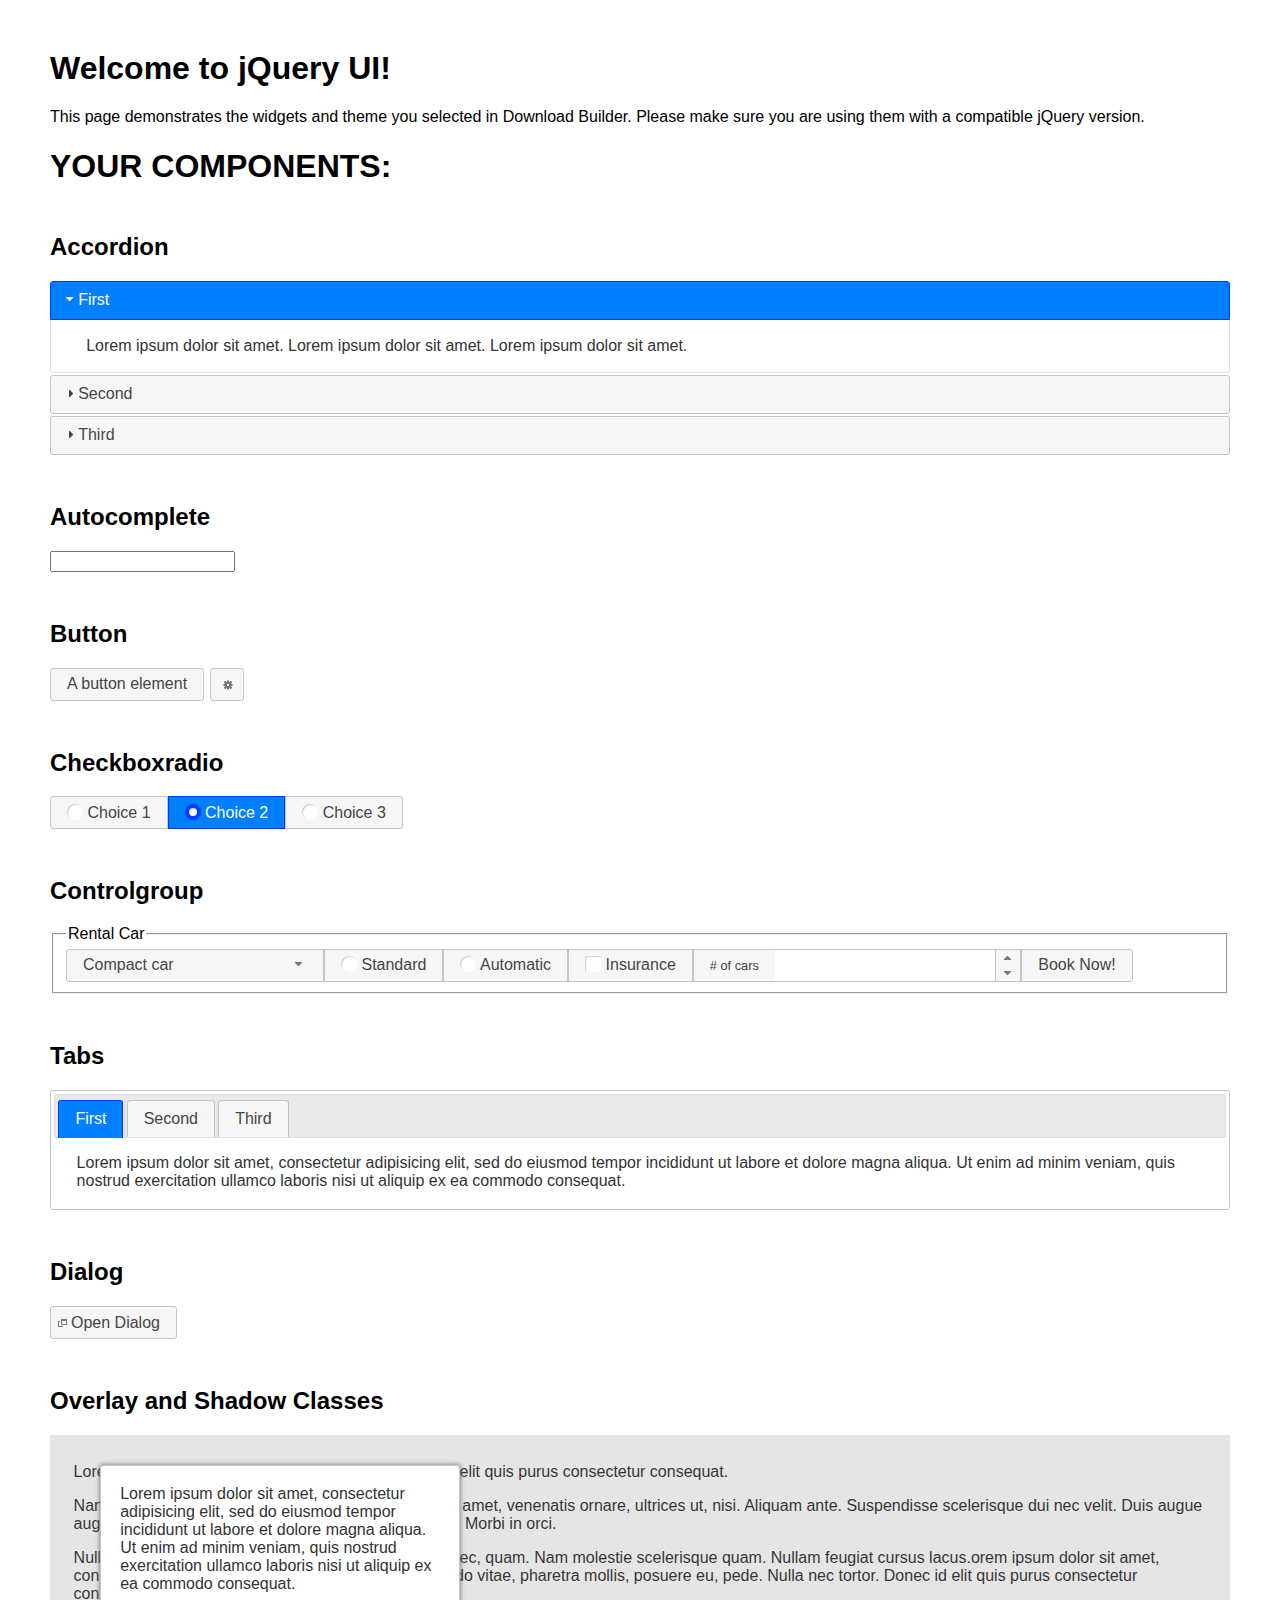
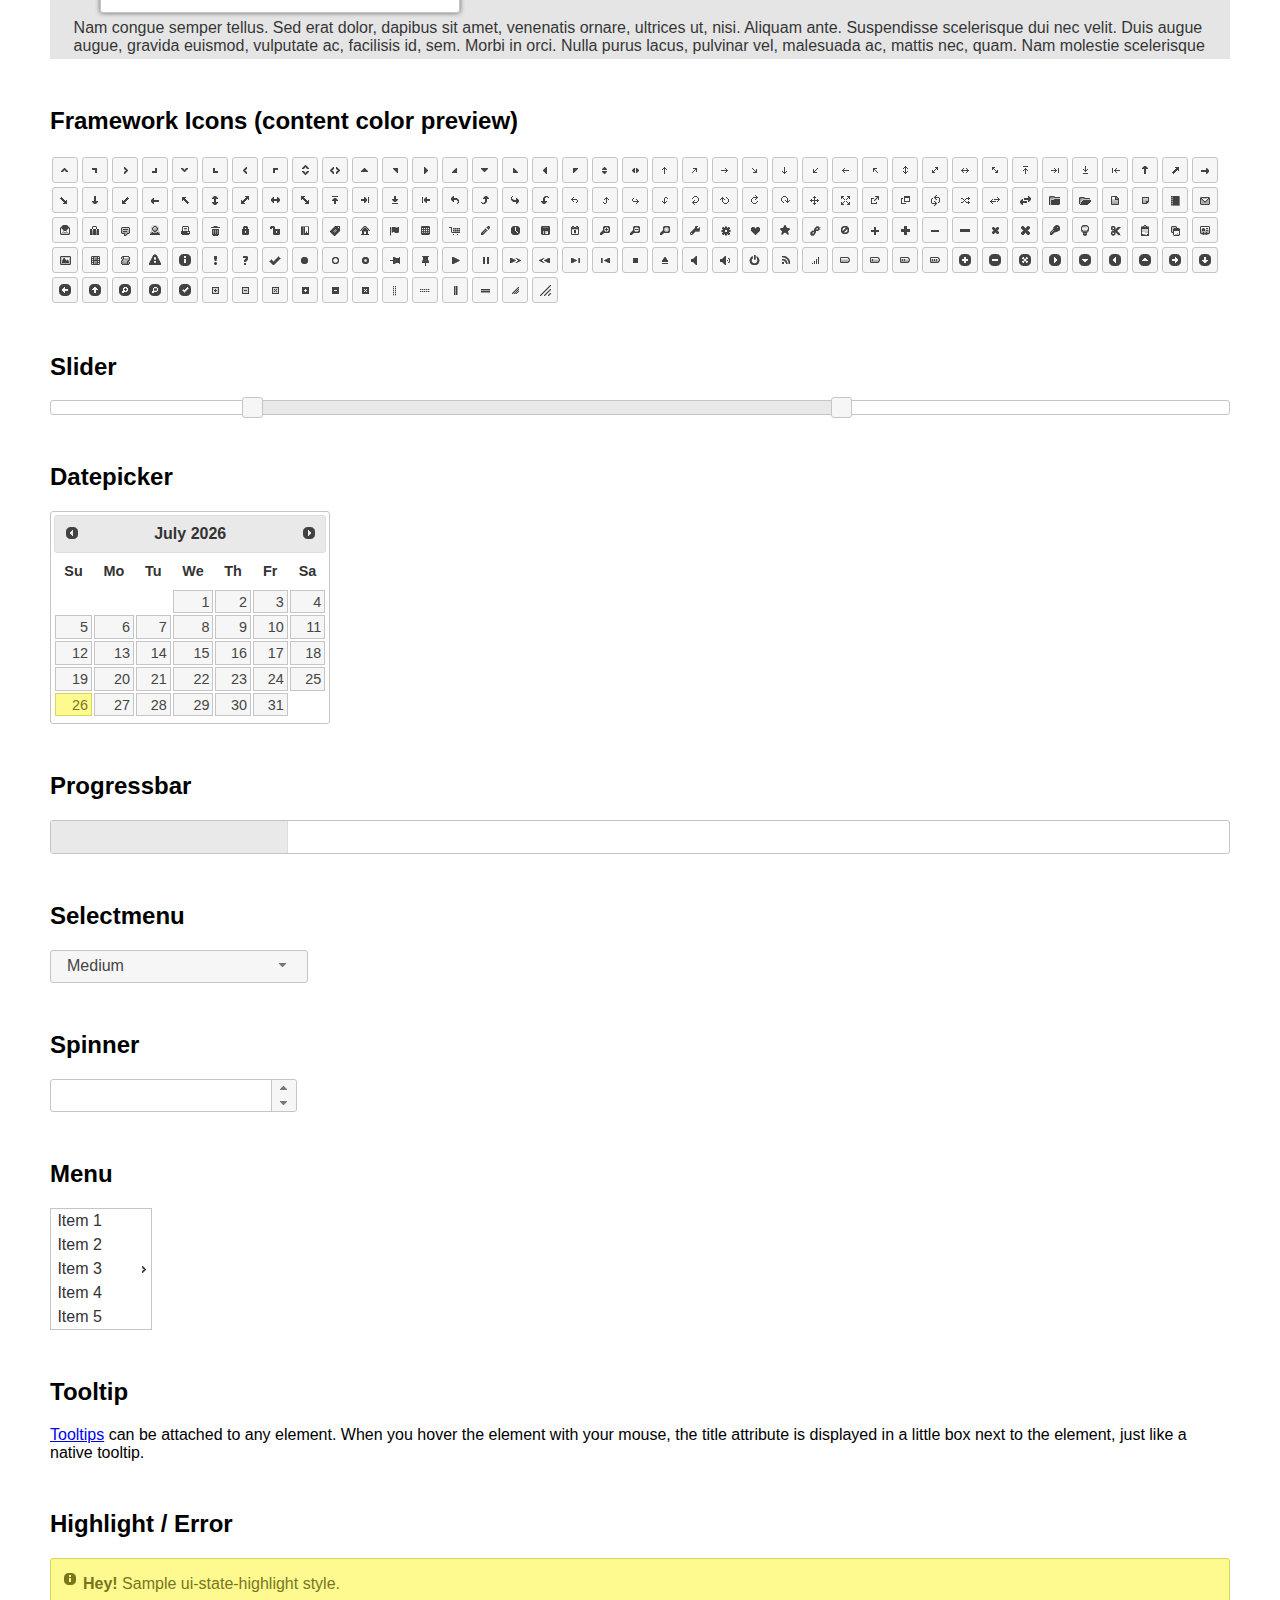
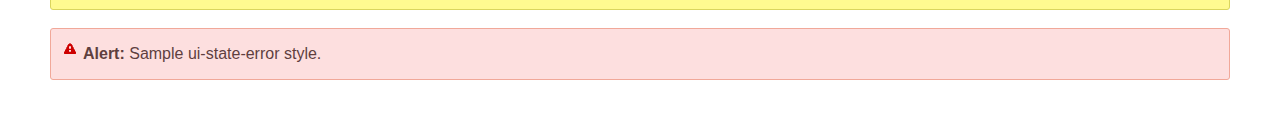
<file: static/javascript/jquery-ui/index.html>
<!doctype html>
<html lang="us">
<head>
	<meta charset="utf-8">
	<title>jQuery UI Example Page</title>
	<link href="jquery-ui.css" rel="stylesheet">
	<style>
	body{
		font-family: "Trebuchet MS", sans-serif;
		margin: 50px;
	}
	.demoHeaders {
		margin-top: 2em;
	}
	#dialog-link {
		padding: .4em 1em .4em 20px;
		text-decoration: none;
		position: relative;
	}
	#dialog-link span.ui-icon {
		margin: 0 5px 0 0;
		position: absolute;
		left: .2em;
		top: 50%;
		margin-top: -8px;
	}
	#icons {
		margin: 0;
		padding: 0;
	}
	#icons li {
		margin: 2px;
		position: relative;
		padding: 4px 0;
		cursor: pointer;
		float: left;
		list-style: none;
	}
	#icons span.ui-icon {
		float: left;
		margin: 0 4px;
	}
	.fakewindowcontain .ui-widget-overlay {
		position: absolute;
	}
	select {
		width: 200px;
	}
	</style>
</head>
<body>

<h1>Welcome to jQuery UI!</h1>

<div class="ui-widget">
	<p>This page demonstrates the widgets and theme you selected in Download Builder. Please make sure you are using them with a compatible jQuery version.</p>
</div>

<h1>YOUR COMPONENTS:</h1>

<!-- Accordion -->
<h2 class="demoHeaders">Accordion</h2>
<div id="accordion">
	<h3>First</h3>
	<div>Lorem ipsum dolor sit amet. Lorem ipsum dolor sit amet. Lorem ipsum dolor sit amet.</div>
	<h3>Second</h3>
	<div>Phasellus mattis tincidunt nibh.</div>
	<h3>Third</h3>
	<div>Nam dui erat, auctor a, dignissim quis.</div>
</div>

<!-- Autocomplete -->
<h2 class="demoHeaders">Autocomplete</h2>
<div>
	<input id="autocomplete" title="type &quot;a&quot;">
</div>

<!-- Button -->
<h2 class="demoHeaders">Button</h2>
<button id="button">A button element</button>
<button id="button-icon">An icon-only button</button>

<!-- Checkboxradio -->
<h2 class="demoHeaders">Checkboxradio</h2>
<form style="margin-top: 1em;">
	<div id="radioset">
		<input type="radio" id="radio1" name="radio"><label for="radio1">Choice 1</label>
		<input type="radio" id="radio2" name="radio" checked="checked"><label for="radio2">Choice 2</label>
		<input type="radio" id="radio3" name="radio"><label for="radio3">Choice 3</label>
	</div>
</form>

<!-- Controlgroup -->
<h2 class="demoHeaders">Controlgroup</h2>
<fieldset>
	<legend>Rental Car</legend>
	<div id="controlgroup">
		<select id="car-type">
			<option>Compact car</option>
			<option>Midsize car</option>
			<option>Full size car</option>
			<option>SUV</option>
			<option>Luxury</option>
			<option>Truck</option>
			<option>Van</option>
		</select>
		<label for="transmission-standard">Standard</label>
		<input type="radio" name="transmission" id="transmission-standard">
		<label for="transmission-automatic">Automatic</label>
		<input type="radio" name="transmission" id="transmission-automatic">
		<label for="insurance">Insurance</label>
		<input type="checkbox" name="insurance" id="insurance">
		<label for="horizontal-spinner" class="ui-controlgroup-label"># of cars</label>
		<input id="horizontal-spinner" class="ui-spinner-input">
		<button>Book Now!</button>
	</div>
</fieldset>

<!-- Tabs -->
<h2 class="demoHeaders">Tabs</h2>
<div id="tabs">
	<ul>
		<li><a href="#tabs-1">First</a></li>
		<li><a href="#tabs-2">Second</a></li>
		<li><a href="#tabs-3">Third</a></li>
	</ul>
	<div id="tabs-1">Lorem ipsum dolor sit amet, consectetur adipisicing elit, sed do eiusmod tempor incididunt ut labore et dolore magna aliqua. Ut enim ad minim veniam, quis nostrud exercitation ullamco laboris nisi ut aliquip ex ea commodo consequat.</div>
	<div id="tabs-2">Phasellus mattis tincidunt nibh. Cras orci urna, blandit id, pretium vel, aliquet ornare, felis. Maecenas scelerisque sem non nisl. Fusce sed lorem in enim dictum bibendum.</div>
	<div id="tabs-3">Nam dui erat, auctor a, dignissim quis, sollicitudin eu, felis. Pellentesque nisi urna, interdum eget, sagittis et, consequat vestibulum, lacus. Mauris porttitor ullamcorper augue.</div>
</div>

<h2 class="demoHeaders">Dialog</h2>
<p>
	<button id="dialog-link" class="ui-button ui-corner-all ui-widget">
		<span class="ui-icon ui-icon-newwin"></span>Open Dialog
	</button>
</p>

<h2 class="demoHeaders">Overlay and Shadow Classes</h2>
<div style="position: relative; width: 96%; height: 200px; padding:1% 2%; overflow:hidden;" class="fakewindowcontain">
	<p>Lorem ipsum dolor sit amet,  Nulla nec tortor. Donec id elit quis purus consectetur consequat. </p><p>Nam congue semper tellus. Sed erat dolor, dapibus sit amet, venenatis ornare, ultrices ut, nisi. Aliquam ante. Suspendisse scelerisque dui nec velit. Duis augue augue, gravida euismod, vulputate ac, facilisis id, sem. Morbi in orci. </p><p>Nulla purus lacus, pulvinar vel, malesuada ac, mattis nec, quam. Nam molestie scelerisque quam. Nullam feugiat cursus lacus.orem ipsum dolor sit amet, consectetur adipiscing elit. Donec libero risus, commodo vitae, pharetra mollis, posuere eu, pede. Nulla nec tortor. Donec id elit quis purus consectetur consequat. </p><p>Nam congue semper tellus. Sed erat dolor, dapibus sit amet, venenatis ornare, ultrices ut, nisi. Aliquam ante. Suspendisse scelerisque dui nec velit. Duis augue augue, gravida euismod, vulputate ac, facilisis id, sem. Morbi in orci. Nulla purus lacus, pulvinar vel, malesuada ac, mattis nec, quam. Nam molestie scelerisque quam. </p><p>Nullam feugiat cursus lacus.orem ipsum dolor sit amet, consectetur adipiscing elit. Donec libero risus, commodo vitae, pharetra mollis, posuere eu, pede. Nulla nec tortor. Donec id elit quis purus consectetur consequat. Nam congue semper tellus. Sed erat dolor, dapibus sit amet, venenatis ornare, ultrices ut, nisi. Aliquam ante. </p><p>Suspendisse scelerisque dui nec velit. Duis augue augue, gravida euismod, vulputate ac, facilisis id, sem. Morbi in orci. Nulla purus lacus, pulvinar vel, malesuada ac, mattis nec, quam. Nam molestie scelerisque quam. Nullam feugiat cursus lacus.orem ipsum dolor sit amet, consectetur adipiscing elit. Donec libero risus, commodo vitae, pharetra mollis, posuere eu, pede. Nulla nec tortor. Donec id elit quis purus consectetur consequat. Nam congue semper tellus. Sed erat dolor, dapibus sit amet, venenatis ornare, ultrices ut, nisi. </p>

	<!-- ui-dialog -->
	<div class="ui-widget-overlay ui-front"></div>
	<div style="position: absolute; width: 320px; left: 50px; top: 30px; padding: 1.2em" class="ui-widget ui-front ui-widget-content ui-corner-all ui-widget-shadow">
		Lorem ipsum dolor sit amet, consectetur adipisicing elit, sed do eiusmod tempor incididunt ut labore et dolore magna aliqua. Ut enim ad minim veniam, quis nostrud exercitation ullamco laboris nisi ut aliquip ex ea commodo consequat.
	</div>

</div>

<!-- ui-dialog -->
<div id="dialog" title="Dialog Title">
	<p>Lorem ipsum dolor sit amet, consectetur adipisicing elit, sed do eiusmod tempor incididunt ut labore et dolore magna aliqua. Ut enim ad minim veniam, quis nostrud exercitation ullamco laboris nisi ut aliquip ex ea commodo consequat.</p>
</div>


<h2 class="demoHeaders">Framework Icons (content color preview)</h2>
<ul id="icons" class="ui-widget ui-helper-clearfix">
	<li class="ui-state-default ui-corner-all" title=".ui-icon-caret-1-n"><span class="ui-icon ui-icon-caret-1-n"></span></li>
	<li class="ui-state-default ui-corner-all" title=".ui-icon-caret-1-ne"><span class="ui-icon ui-icon-caret-1-ne"></span></li>
	<li class="ui-state-default ui-corner-all" title=".ui-icon-caret-1-e"><span class="ui-icon ui-icon-caret-1-e"></span></li>
	<li class="ui-state-default ui-corner-all" title=".ui-icon-caret-1-se"><span class="ui-icon ui-icon-caret-1-se"></span></li>
	<li class="ui-state-default ui-corner-all" title=".ui-icon-caret-1-s"><span class="ui-icon ui-icon-caret-1-s"></span></li>
	<li class="ui-state-default ui-corner-all" title=".ui-icon-caret-1-sw"><span class="ui-icon ui-icon-caret-1-sw"></span></li>
	<li class="ui-state-default ui-corner-all" title=".ui-icon-caret-1-w"><span class="ui-icon ui-icon-caret-1-w"></span></li>
	<li class="ui-state-default ui-corner-all" title=".ui-icon-caret-1-nw"><span class="ui-icon ui-icon-caret-1-nw"></span></li>
	<li class="ui-state-default ui-corner-all" title=".ui-icon-caret-2-n-s"><span class="ui-icon ui-icon-caret-2-n-s"></span></li>
	<li class="ui-state-default ui-corner-all" title=".ui-icon-caret-2-e-w"><span class="ui-icon ui-icon-caret-2-e-w"></span></li>
	<li class="ui-state-default ui-corner-all" title=".ui-icon-triangle-1-n"><span class="ui-icon ui-icon-triangle-1-n"></span></li>
	<li class="ui-state-default ui-corner-all" title=".ui-icon-triangle-1-ne"><span class="ui-icon ui-icon-triangle-1-ne"></span></li>
	<li class="ui-state-default ui-corner-all" title=".ui-icon-triangle-1-e"><span class="ui-icon ui-icon-triangle-1-e"></span></li>
	<li class="ui-state-default ui-corner-all" title=".ui-icon-triangle-1-se"><span class="ui-icon ui-icon-triangle-1-se"></span></li>
	<li class="ui-state-default ui-corner-all" title=".ui-icon-triangle-1-s"><span class="ui-icon ui-icon-triangle-1-s"></span></li>
	<li class="ui-state-default ui-corner-all" title=".ui-icon-triangle-1-sw"><span class="ui-icon ui-icon-triangle-1-sw"></span></li>
	<li class="ui-state-default ui-corner-all" title=".ui-icon-triangle-1-w"><span class="ui-icon ui-icon-triangle-1-w"></span></li>
	<li class="ui-state-default ui-corner-all" title=".ui-icon-triangle-1-nw"><span class="ui-icon ui-icon-triangle-1-nw"></span></li>
	<li class="ui-state-default ui-corner-all" title=".ui-icon-triangle-2-n-s"><span class="ui-icon ui-icon-triangle-2-n-s"></span></li>
	<li class="ui-state-default ui-corner-all" title=".ui-icon-triangle-2-e-w"><span class="ui-icon ui-icon-triangle-2-e-w"></span></li>
	<li class="ui-state-default ui-corner-all" title=".ui-icon-arrow-1-n"><span class="ui-icon ui-icon-arrow-1-n"></span></li>
	<li class="ui-state-default ui-corner-all" title=".ui-icon-arrow-1-ne"><span class="ui-icon ui-icon-arrow-1-ne"></span></li>
	<li class="ui-state-default ui-corner-all" title=".ui-icon-arrow-1-e"><span class="ui-icon ui-icon-arrow-1-e"></span></li>
	<li class="ui-state-default ui-corner-all" title=".ui-icon-arrow-1-se"><span class="ui-icon ui-icon-arrow-1-se"></span></li>
	<li class="ui-state-default ui-corner-all" title=".ui-icon-arrow-1-s"><span class="ui-icon ui-icon-arrow-1-s"></span></li>
	<li class="ui-state-default ui-corner-all" title=".ui-icon-arrow-1-sw"><span class="ui-icon ui-icon-arrow-1-sw"></span></li>
	<li class="ui-state-default ui-corner-all" title=".ui-icon-arrow-1-w"><span class="ui-icon ui-icon-arrow-1-w"></span></li>
	<li class="ui-state-default ui-corner-all" title=".ui-icon-arrow-1-nw"><span class="ui-icon ui-icon-arrow-1-nw"></span></li>
	<li class="ui-state-default ui-corner-all" title=".ui-icon-arrow-2-n-s"><span class="ui-icon ui-icon-arrow-2-n-s"></span></li>
	<li class="ui-state-default ui-corner-all" title=".ui-icon-arrow-2-ne-sw"><span class="ui-icon ui-icon-arrow-2-ne-sw"></span></li>
	<li class="ui-state-default ui-corner-all" title=".ui-icon-arrow-2-e-w"><span class="ui-icon ui-icon-arrow-2-e-w"></span></li>
	<li class="ui-state-default ui-corner-all" title=".ui-icon-arrow-2-se-nw"><span class="ui-icon ui-icon-arrow-2-se-nw"></span></li>
	<li class="ui-state-default ui-corner-all" title=".ui-icon-arrowstop-1-n"><span class="ui-icon ui-icon-arrowstop-1-n"></span></li>
	<li class="ui-state-default ui-corner-all" title=".ui-icon-arrowstop-1-e"><span class="ui-icon ui-icon-arrowstop-1-e"></span></li>
	<li class="ui-state-default ui-corner-all" title=".ui-icon-arrowstop-1-s"><span class="ui-icon ui-icon-arrowstop-1-s"></span></li>
	<li class="ui-state-default ui-corner-all" title=".ui-icon-arrowstop-1-w"><span class="ui-icon ui-icon-arrowstop-1-w"></span></li>
	<li class="ui-state-default ui-corner-all" title=".ui-icon-arrowthick-1-n"><span class="ui-icon ui-icon-arrowthick-1-n"></span></li>
	<li class="ui-state-default ui-corner-all" title=".ui-icon-arrowthick-1-ne"><span class="ui-icon ui-icon-arrowthick-1-ne"></span></li>
	<li class="ui-state-default ui-corner-all" title=".ui-icon-arrowthick-1-e"><span class="ui-icon ui-icon-arrowthick-1-e"></span></li>
	<li class="ui-state-default ui-corner-all" title=".ui-icon-arrowthick-1-se"><span class="ui-icon ui-icon-arrowthick-1-se"></span></li>
	<li class="ui-state-default ui-corner-all" title=".ui-icon-arrowthick-1-s"><span class="ui-icon ui-icon-arrowthick-1-s"></span></li>
	<li class="ui-state-default ui-corner-all" title=".ui-icon-arrowthick-1-sw"><span class="ui-icon ui-icon-arrowthick-1-sw"></span></li>
	<li class="ui-state-default ui-corner-all" title=".ui-icon-arrowthick-1-w"><span class="ui-icon ui-icon-arrowthick-1-w"></span></li>
	<li class="ui-state-default ui-corner-all" title=".ui-icon-arrowthick-1-nw"><span class="ui-icon ui-icon-arrowthick-1-nw"></span></li>
	<li class="ui-state-default ui-corner-all" title=".ui-icon-arrowthick-2-n-s"><span class="ui-icon ui-icon-arrowthick-2-n-s"></span></li>
	<li class="ui-state-default ui-corner-all" title=".ui-icon-arrowthick-2-ne-sw"><span class="ui-icon ui-icon-arrowthick-2-ne-sw"></span></li>
	<li class="ui-state-default ui-corner-all" title=".ui-icon-arrowthick-2-e-w"><span class="ui-icon ui-icon-arrowthick-2-e-w"></span></li>
	<li class="ui-state-default ui-corner-all" title=".ui-icon-arrowthick-2-se-nw"><span class="ui-icon ui-icon-arrowthick-2-se-nw"></span></li>
	<li class="ui-state-default ui-corner-all" title=".ui-icon-arrowthickstop-1-n"><span class="ui-icon ui-icon-arrowthickstop-1-n"></span></li>
	<li class="ui-state-default ui-corner-all" title=".ui-icon-arrowthickstop-1-e"><span class="ui-icon ui-icon-arrowthickstop-1-e"></span></li>
	<li class="ui-state-default ui-corner-all" title=".ui-icon-arrowthickstop-1-s"><span class="ui-icon ui-icon-arrowthickstop-1-s"></span></li>
	<li class="ui-state-default ui-corner-all" title=".ui-icon-arrowthickstop-1-w"><span class="ui-icon ui-icon-arrowthickstop-1-w"></span></li>
	<li class="ui-state-default ui-corner-all" title=".ui-icon-arrowreturnthick-1-w"><span class="ui-icon ui-icon-arrowreturnthick-1-w"></span></li>
	<li class="ui-state-default ui-corner-all" title=".ui-icon-arrowreturnthick-1-n"><span class="ui-icon ui-icon-arrowreturnthick-1-n"></span></li>
	<li class="ui-state-default ui-corner-all" title=".ui-icon-arrowreturnthick-1-e"><span class="ui-icon ui-icon-arrowreturnthick-1-e"></span></li>
	<li class="ui-state-default ui-corner-all" title=".ui-icon-arrowreturnthick-1-s"><span class="ui-icon ui-icon-arrowreturnthick-1-s"></span></li>
	<li class="ui-state-default ui-corner-all" title=".ui-icon-arrowreturn-1-w"><span class="ui-icon ui-icon-arrowreturn-1-w"></span></li>
	<li class="ui-state-default ui-corner-all" title=".ui-icon-arrowreturn-1-n"><span class="ui-icon ui-icon-arrowreturn-1-n"></span></li>
	<li class="ui-state-default ui-corner-all" title=".ui-icon-arrowreturn-1-e"><span class="ui-icon ui-icon-arrowreturn-1-e"></span></li>
	<li class="ui-state-default ui-corner-all" title=".ui-icon-arrowreturn-1-s"><span class="ui-icon ui-icon-arrowreturn-1-s"></span></li>
	<li class="ui-state-default ui-corner-all" title=".ui-icon-arrowrefresh-1-w"><span class="ui-icon ui-icon-arrowrefresh-1-w"></span></li>
	<li class="ui-state-default ui-corner-all" title=".ui-icon-arrowrefresh-1-n"><span class="ui-icon ui-icon-arrowrefresh-1-n"></span></li>
	<li class="ui-state-default ui-corner-all" title=".ui-icon-arrowrefresh-1-e"><span class="ui-icon ui-icon-arrowrefresh-1-e"></span></li>
	<li class="ui-state-default ui-corner-all" title=".ui-icon-arrowrefresh-1-s"><span class="ui-icon ui-icon-arrowrefresh-1-s"></span></li>
	<li class="ui-state-default ui-corner-all" title=".ui-icon-arrow-4"><span class="ui-icon ui-icon-arrow-4"></span></li>
	<li class="ui-state-default ui-corner-all" title=".ui-icon-arrow-4-diag"><span class="ui-icon ui-icon-arrow-4-diag"></span></li>
	<li class="ui-state-default ui-corner-all" title=".ui-icon-extlink"><span class="ui-icon ui-icon-extlink"></span></li>
	<li class="ui-state-default ui-corner-all" title=".ui-icon-newwin"><span class="ui-icon ui-icon-newwin"></span></li>
	<li class="ui-state-default ui-corner-all" title=".ui-icon-refresh"><span class="ui-icon ui-icon-refresh"></span></li>
	<li class="ui-state-default ui-corner-all" title=".ui-icon-shuffle"><span class="ui-icon ui-icon-shuffle"></span></li>
	<li class="ui-state-default ui-corner-all" title=".ui-icon-transfer-e-w"><span class="ui-icon ui-icon-transfer-e-w"></span></li>
	<li class="ui-state-default ui-corner-all" title=".ui-icon-transferthick-e-w"><span class="ui-icon ui-icon-transferthick-e-w"></span></li>
	<li class="ui-state-default ui-corner-all" title=".ui-icon-folder-collapsed"><span class="ui-icon ui-icon-folder-collapsed"></span></li>
	<li class="ui-state-default ui-corner-all" title=".ui-icon-folder-open"><span class="ui-icon ui-icon-folder-open"></span></li>
	<li class="ui-state-default ui-corner-all" title=".ui-icon-document"><span class="ui-icon ui-icon-document"></span></li>
	<li class="ui-state-default ui-corner-all" title=".ui-icon-document-b"><span class="ui-icon ui-icon-document-b"></span></li>
	<li class="ui-state-default ui-corner-all" title=".ui-icon-note"><span class="ui-icon ui-icon-note"></span></li>
	<li class="ui-state-default ui-corner-all" title=".ui-icon-mail-closed"><span class="ui-icon ui-icon-mail-closed"></span></li>
	<li class="ui-state-default ui-corner-all" title=".ui-icon-mail-open"><span class="ui-icon ui-icon-mail-open"></span></li>
	<li class="ui-state-default ui-corner-all" title=".ui-icon-suitcase"><span class="ui-icon ui-icon-suitcase"></span></li>
	<li class="ui-state-default ui-corner-all" title=".ui-icon-comment"><span class="ui-icon ui-icon-comment"></span></li>
	<li class="ui-state-default ui-corner-all" title=".ui-icon-person"><span class="ui-icon ui-icon-person"></span></li>
	<li class="ui-state-default ui-corner-all" title=".ui-icon-print"><span class="ui-icon ui-icon-print"></span></li>
	<li class="ui-state-default ui-corner-all" title=".ui-icon-trash"><span class="ui-icon ui-icon-trash"></span></li>
	<li class="ui-state-default ui-corner-all" title=".ui-icon-locked"><span class="ui-icon ui-icon-locked"></span></li>
	<li class="ui-state-default ui-corner-all" title=".ui-icon-unlocked"><span class="ui-icon ui-icon-unlocked"></span></li>
	<li class="ui-state-default ui-corner-all" title=".ui-icon-bookmark"><span class="ui-icon ui-icon-bookmark"></span></li>
	<li class="ui-state-default ui-corner-all" title=".ui-icon-tag"><span class="ui-icon ui-icon-tag"></span></li>
	<li class="ui-state-default ui-corner-all" title=".ui-icon-home"><span class="ui-icon ui-icon-home"></span></li>
	<li class="ui-state-default ui-corner-all" title=".ui-icon-flag"><span class="ui-icon ui-icon-flag"></span></li>
	<li class="ui-state-default ui-corner-all" title=".ui-icon-calculator"><span class="ui-icon ui-icon-calculator"></span></li>
	<li class="ui-state-default ui-corner-all" title=".ui-icon-cart"><span class="ui-icon ui-icon-cart"></span></li>
	<li class="ui-state-default ui-corner-all" title=".ui-icon-pencil"><span class="ui-icon ui-icon-pencil"></span></li>
	<li class="ui-state-default ui-corner-all" title=".ui-icon-clock"><span class="ui-icon ui-icon-clock"></span></li>
	<li class="ui-state-default ui-corner-all" title=".ui-icon-disk"><span class="ui-icon ui-icon-disk"></span></li>
	<li class="ui-state-default ui-corner-all" title=".ui-icon-calendar"><span class="ui-icon ui-icon-calendar"></span></li>
	<li class="ui-state-default ui-corner-all" title=".ui-icon-zoomin"><span class="ui-icon ui-icon-zoomin"></span></li>
	<li class="ui-state-default ui-corner-all" title=".ui-icon-zoomout"><span class="ui-icon ui-icon-zoomout"></span></li>
	<li class="ui-state-default ui-corner-all" title=".ui-icon-search"><span class="ui-icon ui-icon-search"></span></li>
	<li class="ui-state-default ui-corner-all" title=".ui-icon-wrench"><span class="ui-icon ui-icon-wrench"></span></li>
	<li class="ui-state-default ui-corner-all" title=".ui-icon-gear"><span class="ui-icon ui-icon-gear"></span></li>
	<li class="ui-state-default ui-corner-all" title=".ui-icon-heart"><span class="ui-icon ui-icon-heart"></span></li>
	<li class="ui-state-default ui-corner-all" title=".ui-icon-star"><span class="ui-icon ui-icon-star"></span></li>
	<li class="ui-state-default ui-corner-all" title=".ui-icon-link"><span class="ui-icon ui-icon-link"></span></li>
	<li class="ui-state-default ui-corner-all" title=".ui-icon-cancel"><span class="ui-icon ui-icon-cancel"></span></li>
	<li class="ui-state-default ui-corner-all" title=".ui-icon-plus"><span class="ui-icon ui-icon-plus"></span></li>
	<li class="ui-state-default ui-corner-all" title=".ui-icon-plusthick"><span class="ui-icon ui-icon-plusthick"></span></li>
	<li class="ui-state-default ui-corner-all" title=".ui-icon-minus"><span class="ui-icon ui-icon-minus"></span></li>
	<li class="ui-state-default ui-corner-all" title=".ui-icon-minusthick"><span class="ui-icon ui-icon-minusthick"></span></li>
	<li class="ui-state-default ui-corner-all" title=".ui-icon-close"><span class="ui-icon ui-icon-close"></span></li>
	<li class="ui-state-default ui-corner-all" title=".ui-icon-closethick"><span class="ui-icon ui-icon-closethick"></span></li>
	<li class="ui-state-default ui-corner-all" title=".ui-icon-key"><span class="ui-icon ui-icon-key"></span></li>
	<li class="ui-state-default ui-corner-all" title=".ui-icon-lightbulb"><span class="ui-icon ui-icon-lightbulb"></span></li>
	<li class="ui-state-default ui-corner-all" title=".ui-icon-scissors"><span class="ui-icon ui-icon-scissors"></span></li>
	<li class="ui-state-default ui-corner-all" title=".ui-icon-clipboard"><span class="ui-icon ui-icon-clipboard"></span></li>
	<li class="ui-state-default ui-corner-all" title=".ui-icon-copy"><span class="ui-icon ui-icon-copy"></span></li>
	<li class="ui-state-default ui-corner-all" title=".ui-icon-contact"><span class="ui-icon ui-icon-contact"></span></li>
	<li class="ui-state-default ui-corner-all" title=".ui-icon-image"><span class="ui-icon ui-icon-image"></span></li>
	<li class="ui-state-default ui-corner-all" title=".ui-icon-video"><span class="ui-icon ui-icon-video"></span></li>
	<li class="ui-state-default ui-corner-all" title=".ui-icon-script"><span class="ui-icon ui-icon-script"></span></li>
	<li class="ui-state-default ui-corner-all" title=".ui-icon-alert"><span class="ui-icon ui-icon-alert"></span></li>
	<li class="ui-state-default ui-corner-all" title=".ui-icon-info"><span class="ui-icon ui-icon-info"></span></li>
	<li class="ui-state-default ui-corner-all" title=".ui-icon-notice"><span class="ui-icon ui-icon-notice"></span></li>
	<li class="ui-state-default ui-corner-all" title=".ui-icon-help"><span class="ui-icon ui-icon-help"></span></li>
	<li class="ui-state-default ui-corner-all" title=".ui-icon-check"><span class="ui-icon ui-icon-check"></span></li>
	<li class="ui-state-default ui-corner-all" title=".ui-icon-bullet"><span class="ui-icon ui-icon-bullet"></span></li>
	<li class="ui-state-default ui-corner-all" title=".ui-icon-radio-off"><span class="ui-icon ui-icon-radio-off"></span></li>
	<li class="ui-state-default ui-corner-all" title=".ui-icon-radio-on"><span class="ui-icon ui-icon-radio-on"></span></li>
	<li class="ui-state-default ui-corner-all" title=".ui-icon-pin-w"><span class="ui-icon ui-icon-pin-w"></span></li>
	<li class="ui-state-default ui-corner-all" title=".ui-icon-pin-s"><span class="ui-icon ui-icon-pin-s"></span></li>
	<li class="ui-state-default ui-corner-all" title=".ui-icon-play"><span class="ui-icon ui-icon-play"></span></li>
	<li class="ui-state-default ui-corner-all" title=".ui-icon-pause"><span class="ui-icon ui-icon-pause"></span></li>
	<li class="ui-state-default ui-corner-all" title=".ui-icon-seek-next"><span class="ui-icon ui-icon-seek-next"></span></li>
	<li class="ui-state-default ui-corner-all" title=".ui-icon-seek-prev"><span class="ui-icon ui-icon-seek-prev"></span></li>
	<li class="ui-state-default ui-corner-all" title=".ui-icon-seek-end"><span class="ui-icon ui-icon-seek-end"></span></li>
	<li class="ui-state-default ui-corner-all" title=".ui-icon-seek-first"><span class="ui-icon ui-icon-seek-first"></span></li>
	<li class="ui-state-default ui-corner-all" title=".ui-icon-stop"><span class="ui-icon ui-icon-stop"></span></li>
	<li class="ui-state-default ui-corner-all" title=".ui-icon-eject"><span class="ui-icon ui-icon-eject"></span></li>
	<li class="ui-state-default ui-corner-all" title=".ui-icon-volume-off"><span class="ui-icon ui-icon-volume-off"></span></li>
	<li class="ui-state-default ui-corner-all" title=".ui-icon-volume-on"><span class="ui-icon ui-icon-volume-on"></span></li>
	<li class="ui-state-default ui-corner-all" title=".ui-icon-power"><span class="ui-icon ui-icon-power"></span></li>
	<li class="ui-state-default ui-corner-all" title=".ui-icon-signal-diag"><span class="ui-icon ui-icon-signal-diag"></span></li>
	<li class="ui-state-default ui-corner-all" title=".ui-icon-signal"><span class="ui-icon ui-icon-signal"></span></li>
	<li class="ui-state-default ui-corner-all" title=".ui-icon-battery-0"><span class="ui-icon ui-icon-battery-0"></span></li>
	<li class="ui-state-default ui-corner-all" title=".ui-icon-battery-1"><span class="ui-icon ui-icon-battery-1"></span></li>
	<li class="ui-state-default ui-corner-all" title=".ui-icon-battery-2"><span class="ui-icon ui-icon-battery-2"></span></li>
	<li class="ui-state-default ui-corner-all" title=".ui-icon-battery-3"><span class="ui-icon ui-icon-battery-3"></span></li>
	<li class="ui-state-default ui-corner-all" title=".ui-icon-circle-plus"><span class="ui-icon ui-icon-circle-plus"></span></li>
	<li class="ui-state-default ui-corner-all" title=".ui-icon-circle-minus"><span class="ui-icon ui-icon-circle-minus"></span></li>
	<li class="ui-state-default ui-corner-all" title=".ui-icon-circle-close"><span class="ui-icon ui-icon-circle-close"></span></li>
	<li class="ui-state-default ui-corner-all" title=".ui-icon-circle-triangle-e"><span class="ui-icon ui-icon-circle-triangle-e"></span></li>
	<li class="ui-state-default ui-corner-all" title=".ui-icon-circle-triangle-s"><span class="ui-icon ui-icon-circle-triangle-s"></span></li>
	<li class="ui-state-default ui-corner-all" title=".ui-icon-circle-triangle-w"><span class="ui-icon ui-icon-circle-triangle-w"></span></li>
	<li class="ui-state-default ui-corner-all" title=".ui-icon-circle-triangle-n"><span class="ui-icon ui-icon-circle-triangle-n"></span></li>
	<li class="ui-state-default ui-corner-all" title=".ui-icon-circle-arrow-e"><span class="ui-icon ui-icon-circle-arrow-e"></span></li>
	<li class="ui-state-default ui-corner-all" title=".ui-icon-circle-arrow-s"><span class="ui-icon ui-icon-circle-arrow-s"></span></li>
	<li class="ui-state-default ui-corner-all" title=".ui-icon-circle-arrow-w"><span class="ui-icon ui-icon-circle-arrow-w"></span></li>
	<li class="ui-state-default ui-corner-all" title=".ui-icon-circle-arrow-n"><span class="ui-icon ui-icon-circle-arrow-n"></span></li>
	<li class="ui-state-default ui-corner-all" title=".ui-icon-circle-zoomin"><span class="ui-icon ui-icon-circle-zoomin"></span></li>
	<li class="ui-state-default ui-corner-all" title=".ui-icon-circle-zoomout"><span class="ui-icon ui-icon-circle-zoomout"></span></li>
	<li class="ui-state-default ui-corner-all" title=".ui-icon-circle-check"><span class="ui-icon ui-icon-circle-check"></span></li>
	<li class="ui-state-default ui-corner-all" title=".ui-icon-circlesmall-plus"><span class="ui-icon ui-icon-circlesmall-plus"></span></li>
	<li class="ui-state-default ui-corner-all" title=".ui-icon-circlesmall-minus"><span class="ui-icon ui-icon-circlesmall-minus"></span></li>
	<li class="ui-state-default ui-corner-all" title=".ui-icon-circlesmall-close"><span class="ui-icon ui-icon-circlesmall-close"></span></li>
	<li class="ui-state-default ui-corner-all" title=".ui-icon-squaresmall-plus"><span class="ui-icon ui-icon-squaresmall-plus"></span></li>
	<li class="ui-state-default ui-corner-all" title=".ui-icon-squaresmall-minus"><span class="ui-icon ui-icon-squaresmall-minus"></span></li>
	<li class="ui-state-default ui-corner-all" title=".ui-icon-squaresmall-close"><span class="ui-icon ui-icon-squaresmall-close"></span></li>
	<li class="ui-state-default ui-corner-all" title=".ui-icon-grip-dotted-vertical"><span class="ui-icon ui-icon-grip-dotted-vertical"></span></li>
	<li class="ui-state-default ui-corner-all" title=".ui-icon-grip-dotted-horizontal"><span class="ui-icon ui-icon-grip-dotted-horizontal"></span></li>
	<li class="ui-state-default ui-corner-all" title=".ui-icon-grip-solid-vertical"><span class="ui-icon ui-icon-grip-solid-vertical"></span></li>
	<li class="ui-state-default ui-corner-all" title=".ui-icon-grip-solid-horizontal"><span class="ui-icon ui-icon-grip-solid-horizontal"></span></li>
	<li class="ui-state-default ui-corner-all" title=".ui-icon-gripsmall-diagonal-se"><span class="ui-icon ui-icon-gripsmall-diagonal-se"></span></li>
	<li class="ui-state-default ui-corner-all" title=".ui-icon-grip-diagonal-se"><span class="ui-icon ui-icon-grip-diagonal-se"></span></li>
</ul>

<!-- Slider -->
<h2 class="demoHeaders">Slider</h2>
<div id="slider"></div>

<!-- Datepicker -->
<h2 class="demoHeaders">Datepicker</h2>
<div id="datepicker"></div>

<!-- Progressbar -->
<h2 class="demoHeaders">Progressbar</h2>
<div id="progressbar"></div>

<!-- Progressbar -->
<h2 class="demoHeaders">Selectmenu</h2>
<select id="selectmenu">
	<option>Slower</option>
	<option>Slow</option>
	<option selected="selected">Medium</option>
	<option>Fast</option>
	<option>Faster</option>
</select>

<!-- Spinner -->
<h2 class="demoHeaders">Spinner</h2>
<input id="spinner">

<!-- Menu -->
<h2 class="demoHeaders">Menu</h2>
<ul style="width:100px;" id="menu">
	<li><div>Item 1</div></li>
	<li><div>Item 2</div></li>
	<li><div>Item 3</div>
		<ul>
			<li><div>Item 3-1</div></li>
			<li><div>Item 3-2</div></li>
			<li><div>Item 3-3</div></li>
			<li><div>Item 3-4</div></li>
			<li><div>Item 3-5</div></li>
		</ul>
	</li>
	<li><div>Item 4</div></li>
	<li><div>Item 5</div></li>
</ul>

<!-- Tooltip -->
<h2 class="demoHeaders">Tooltip</h2>
<p id="tooltip">
	<a href="#" title="That&apos;s what this widget is">Tooltips</a> can be attached to any element. When you hover
the element with your mouse, the title attribute is displayed in a little box next to the element, just like a native tooltip.
</p>

<!-- Highlight / Error -->
<h2 class="demoHeaders">Highlight / Error</h2>
<div class="ui-widget">
	<div class="ui-state-highlight ui-corner-all" style="margin-top: 20px; padding: 0 .7em;">
		<p><span class="ui-icon ui-icon-info" style="float: left; margin-right: .3em;"></span>
		<strong>Hey!</strong> Sample ui-state-highlight style.</p>
	</div>
</div>
<br>
<div class="ui-widget">
	<div class="ui-state-error ui-corner-all" style="padding: 0 .7em;">
		<p><span class="ui-icon ui-icon-alert" style="float: left; margin-right: .3em;"></span>
		<strong>Alert:</strong> Sample ui-state-error style.</p>
	</div>
</div>

<script src="external/jquery/jquery.js"></script>
<script src="jquery-ui.js"></script>
<script>
$( "#accordion" ).accordion();

var availableTags = [
	"ActionScript",
	"AppleScript",
	"Asp",
	"BASIC",
	"C",
	"C++",
	"Clojure",
	"COBOL",
	"ColdFusion",
	"Erlang",
	"Fortran",
	"Groovy",
	"Haskell",
	"Java",
	"JavaScript",
	"Lisp",
	"Perl",
	"PHP",
	"Python",
	"Ruby",
	"Scala",
	"Scheme"
];
$( "#autocomplete" ).autocomplete({
	source: availableTags
});

$( "#button" ).button();
$( "#button-icon" ).button({
	icon: "ui-icon-gear",
	showLabel: false
});

$( "#radioset" ).buttonset();

$( "#controlgroup" ).controlgroup();

$( "#tabs" ).tabs();

$( "#dialog" ).dialog({
	autoOpen: false,
	width: 400,
	buttons: [
		{
			text: "Ok",
			click: function() {
				$( this ).dialog( "close" );
			}
		},
		{
			text: "Cancel",
			click: function() {
				$( this ).dialog( "close" );
			}
		}
	]
});

// Link to open the dialog
$( "#dialog-link" ).click(function( event ) {
	$( "#dialog" ).dialog( "open" );
	event.preventDefault();
});

$( "#datepicker" ).datepicker({
	inline: true
});

$( "#slider" ).slider({
	range: true,
	values: [ 17, 67 ]
});

$( "#progressbar" ).progressbar({
	value: 20
});

$( "#spinner" ).spinner();

$( "#menu" ).menu();

$( "#tooltip" ).tooltip();

$( "#selectmenu" ).selectmenu();

// Hover states on the static widgets
$( "#dialog-link, #icons li" ).hover(
	function() {
		$( this ).addClass( "ui-state-hover" );
	},
	function() {
		$( this ).removeClass( "ui-state-hover" );
	}
);
</script>
</body>
</html>
</file>
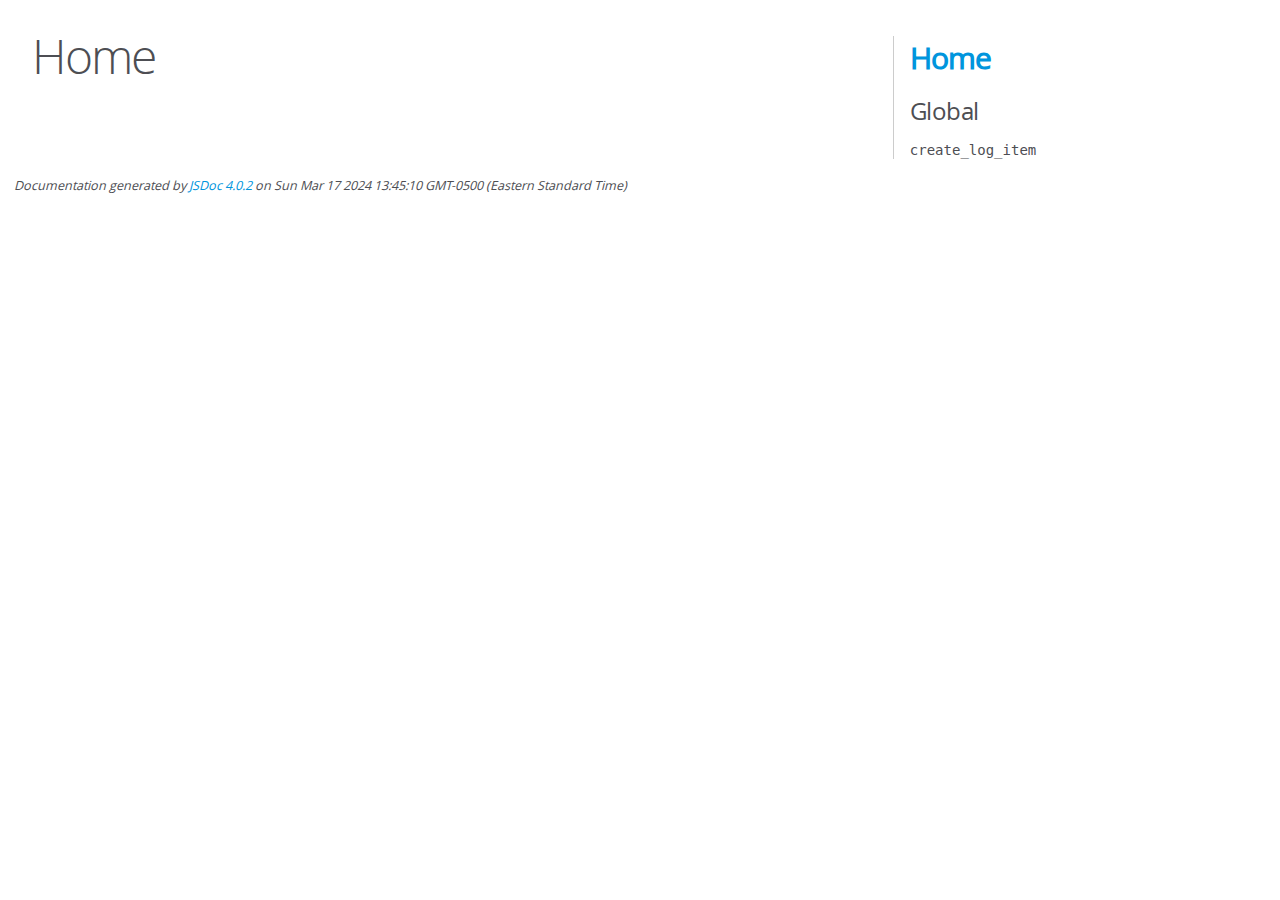
<file: static/javascript/output/index.html>
<!DOCTYPE html>
<html lang="en">
<head>
    <meta charset="utf-8">
    <title>JSDoc: Home</title>

    <script src="scripts/prettify/prettify.js"> </script>
    <script src="scripts/prettify/lang-css.js"> </script>
    <!--[if lt IE 9]>
      <script src="//html5shiv.googlecode.com/svn/trunk/html5.js"></script>
    <![endif]-->
    <link type="text/css" rel="stylesheet" href="styles/prettify-tomorrow.css">
    <link type="text/css" rel="stylesheet" href="styles/jsdoc-default.css">
</head>

<body>

<div id="main">

    <h1 class="page-title">Home</h1>

    



    


    <h3> </h3>










    









</div>

<nav>
    <h2><a href="index.html">Home</a></h2><h3>Global</h3><ul><li><a href="global.html#create_log_item">create_log_item</a></li></ul>
</nav>

<br class="clear">

<footer>
    Documentation generated by <a href="https://github.com/jsdoc/jsdoc">JSDoc 4.0.2</a> on Sun Mar 17 2024 13:45:10 GMT-0500 (Eastern Standard Time)
</footer>

<script> prettyPrint(); </script>
<script src="scripts/linenumber.js"> </script>
</body>
</html>
</file>
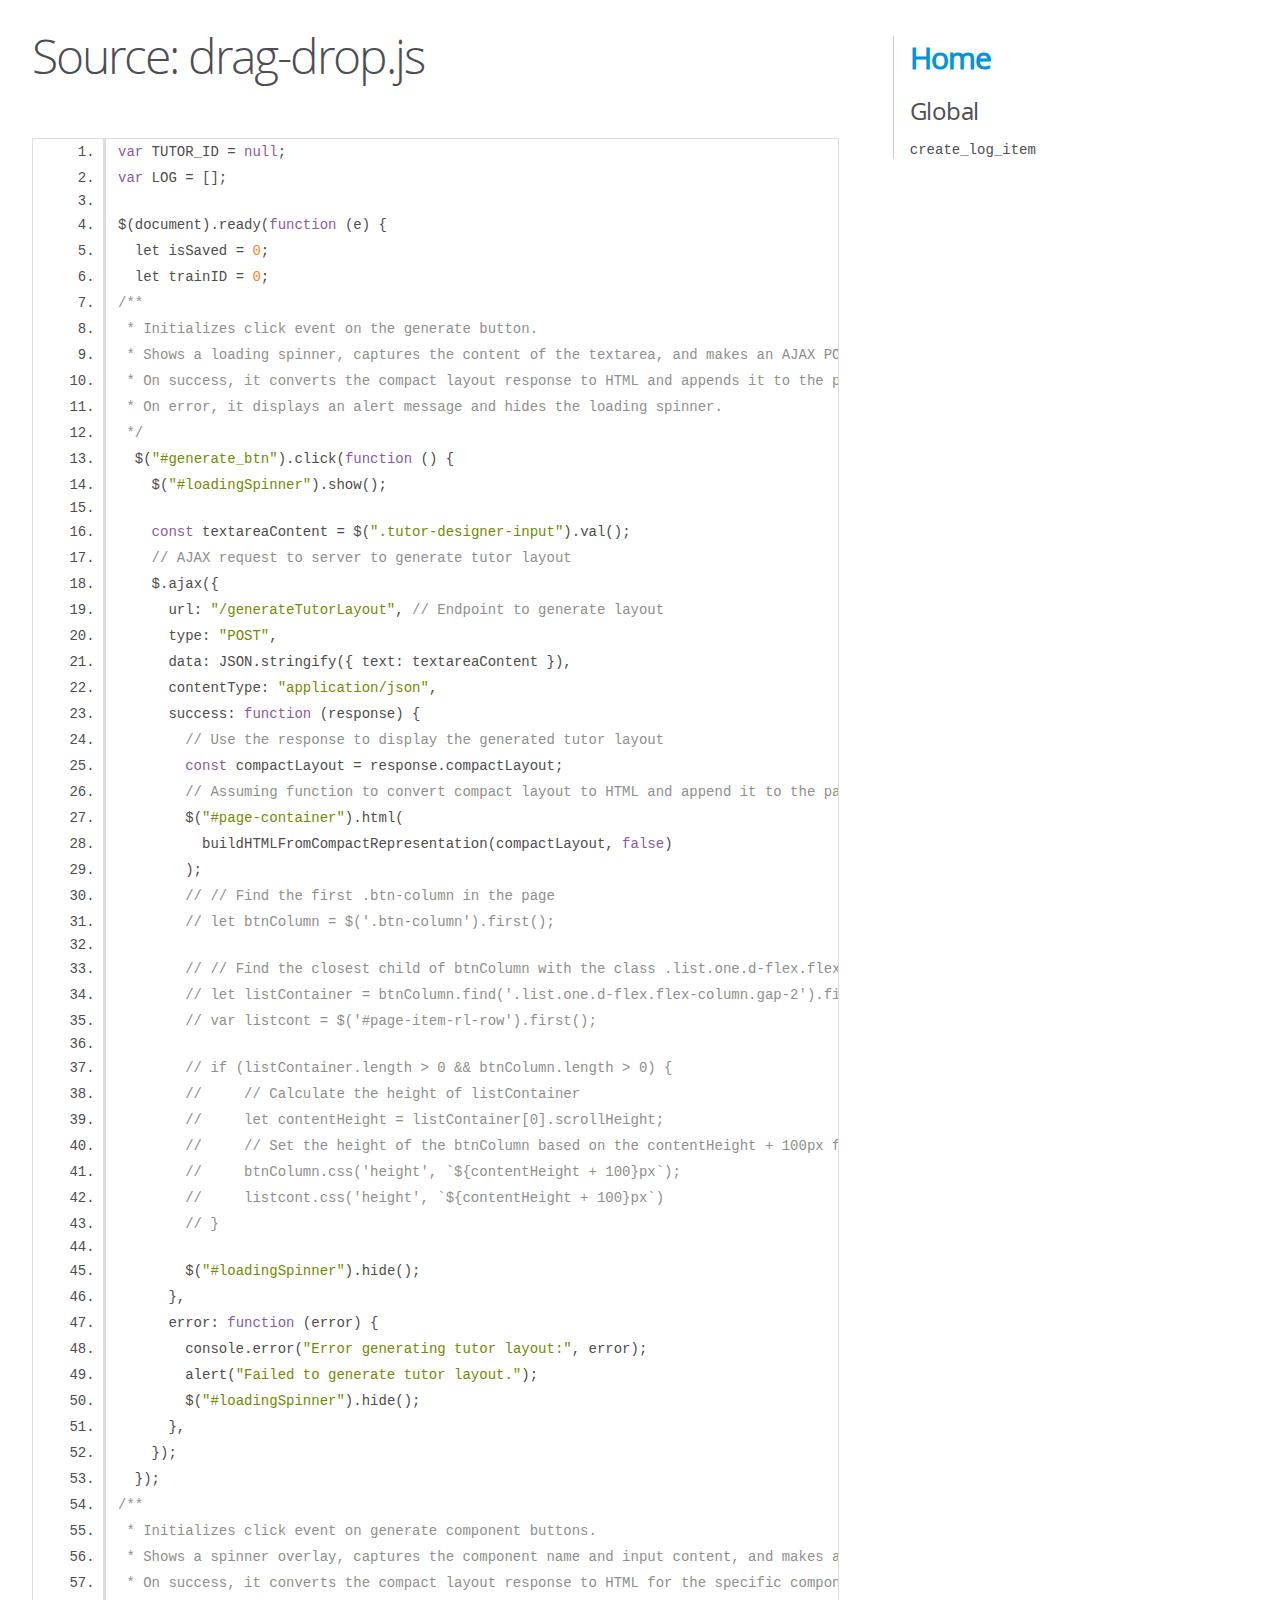
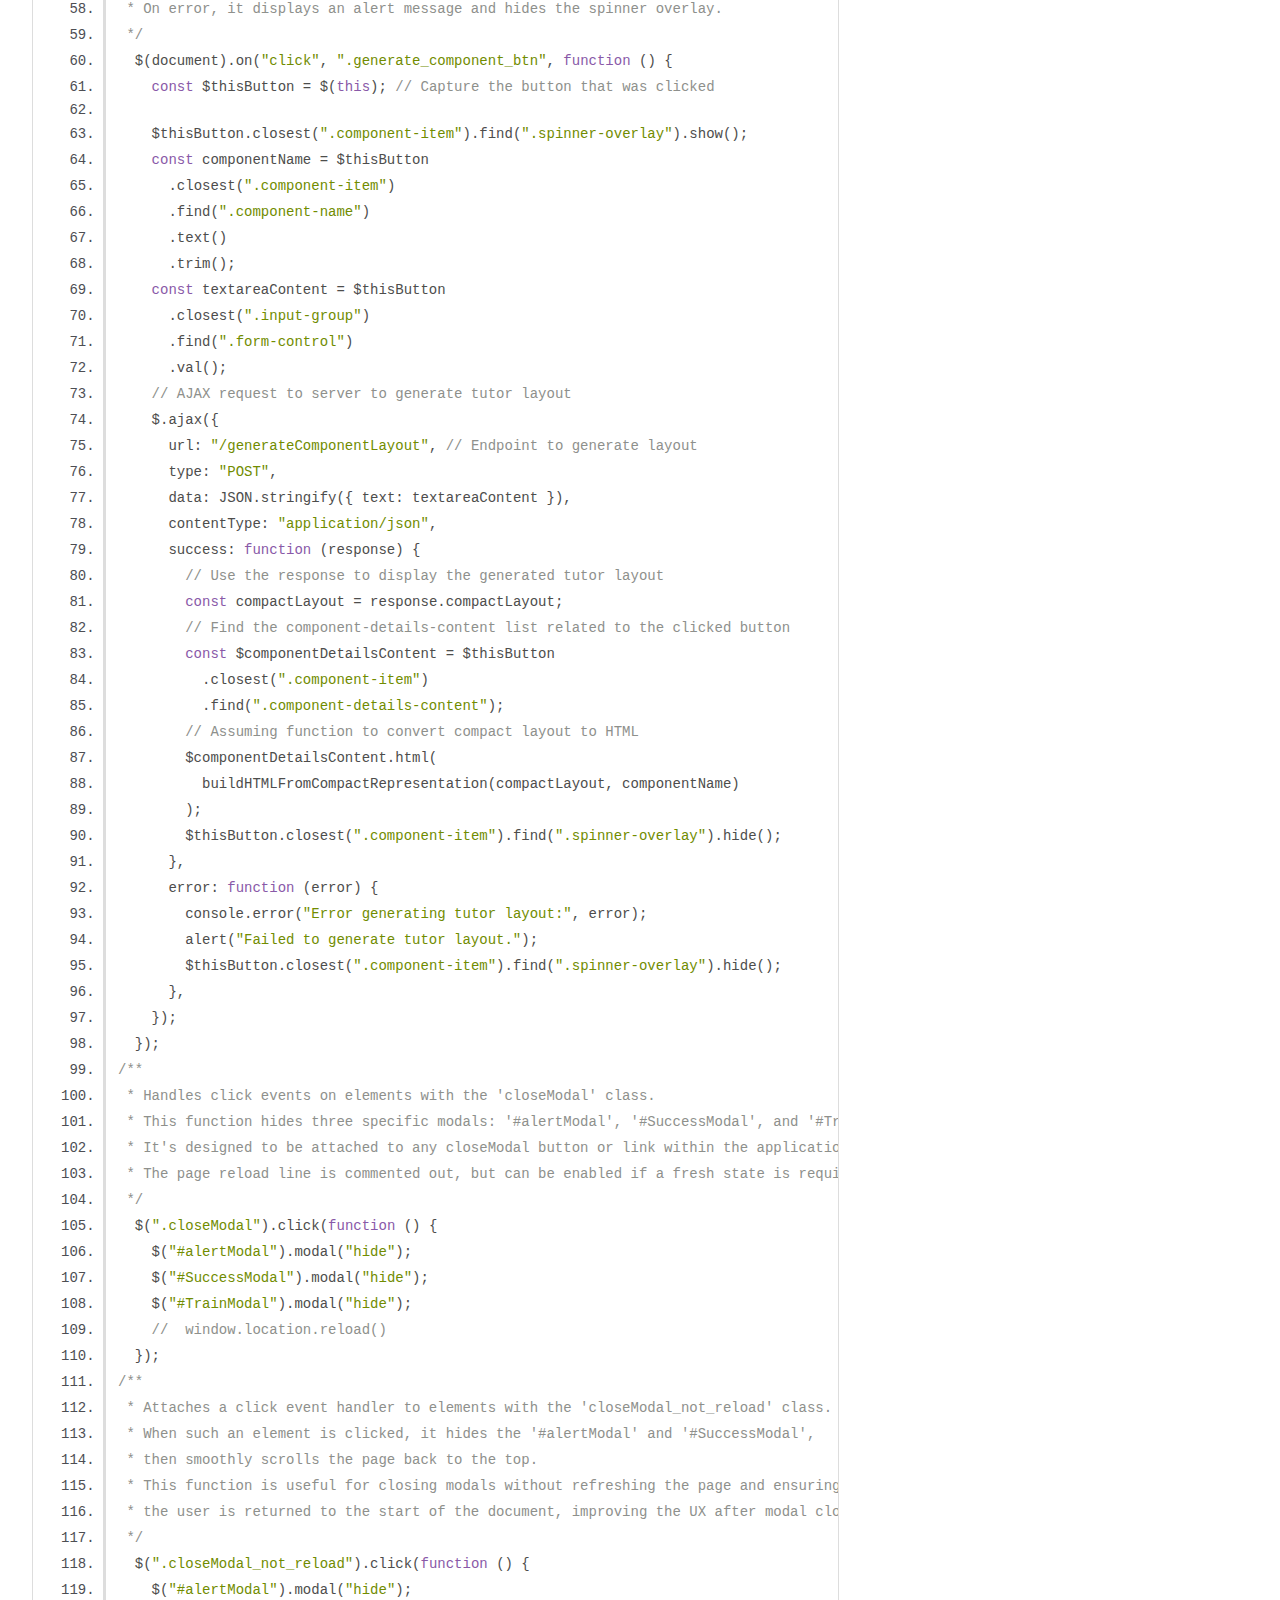
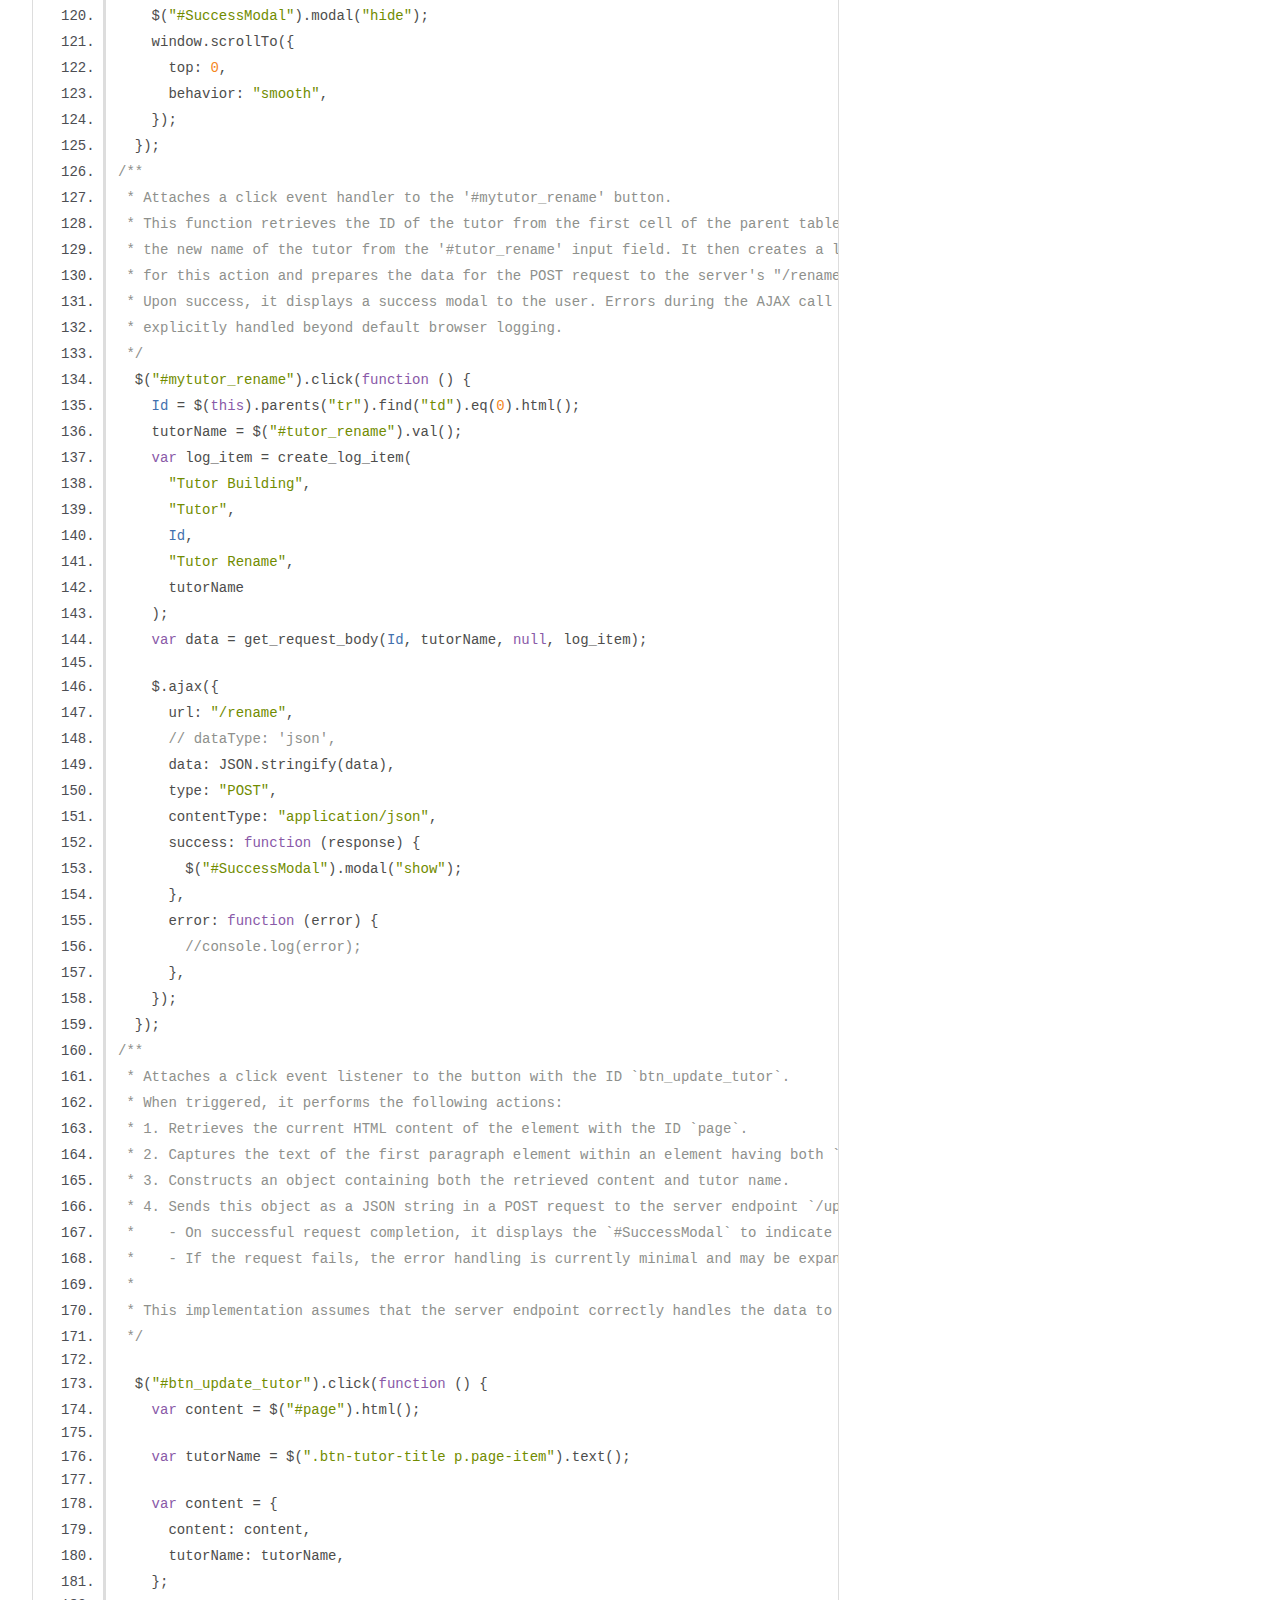
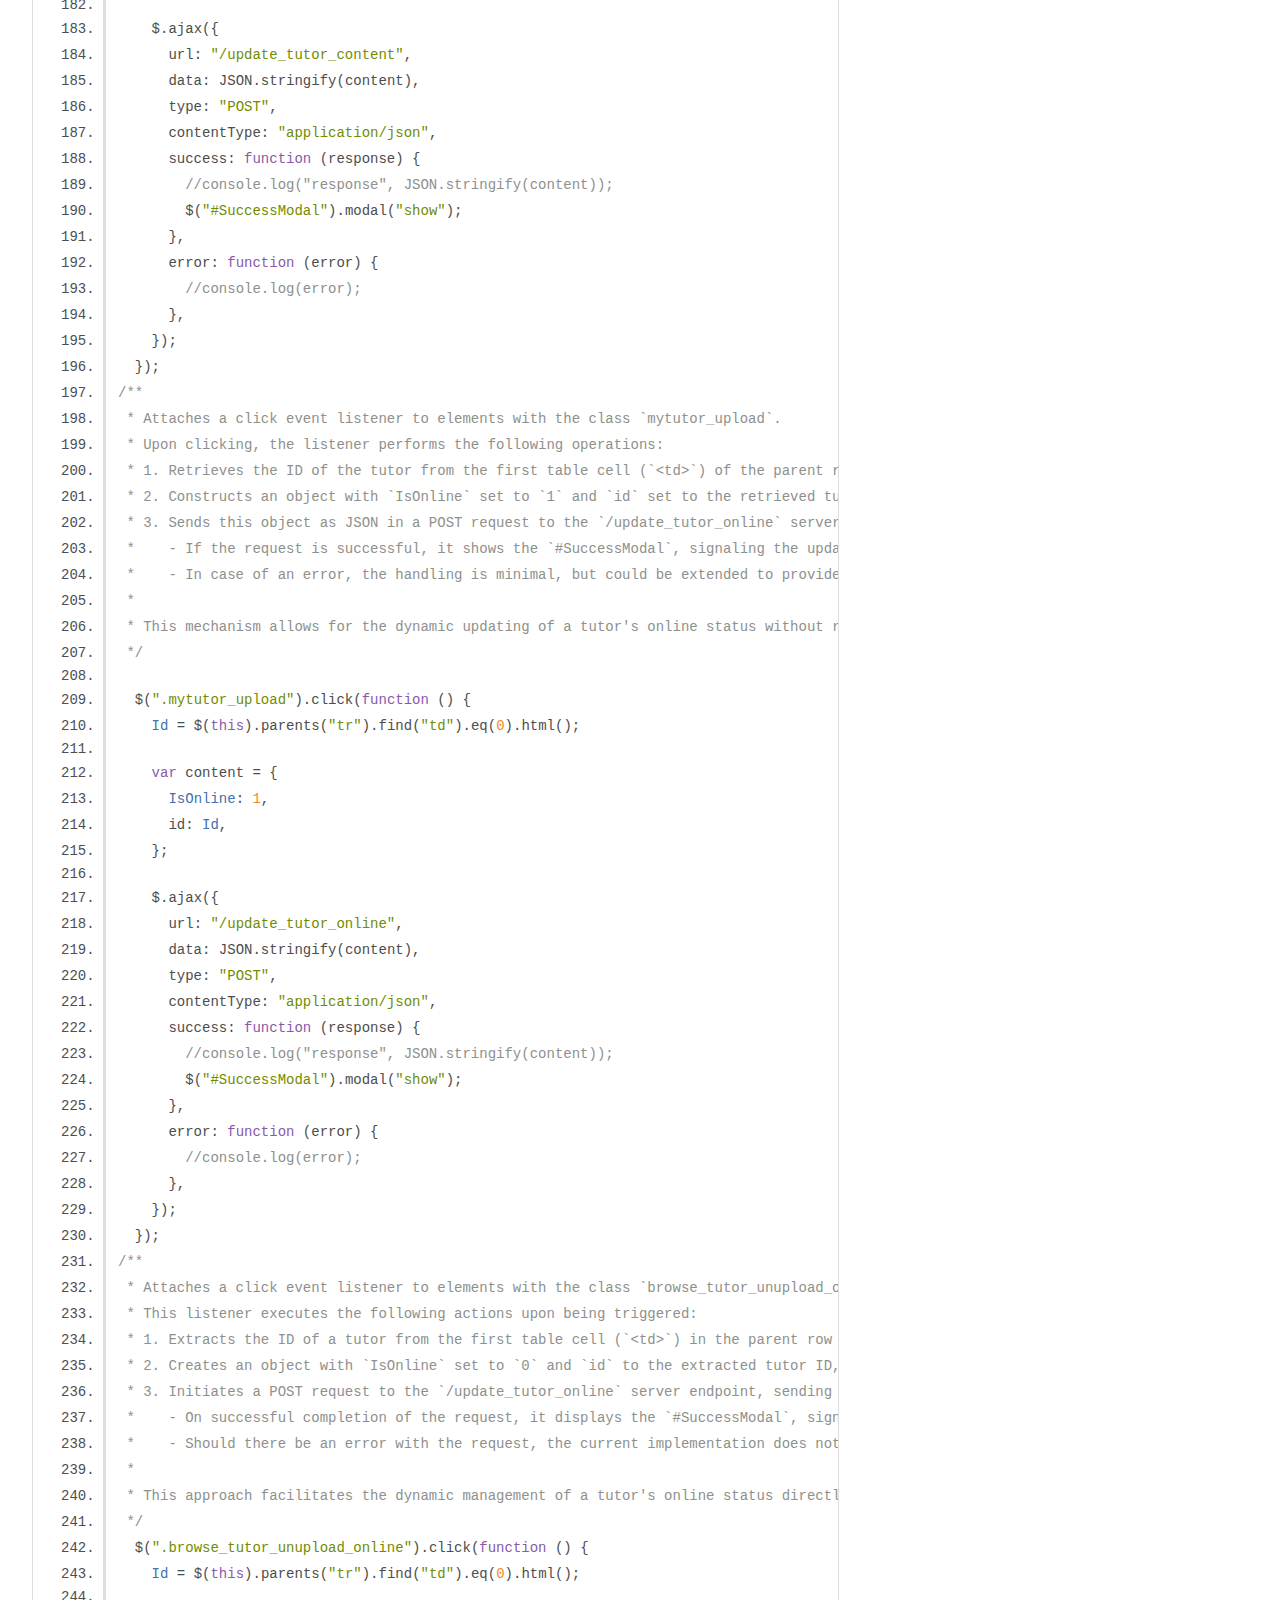
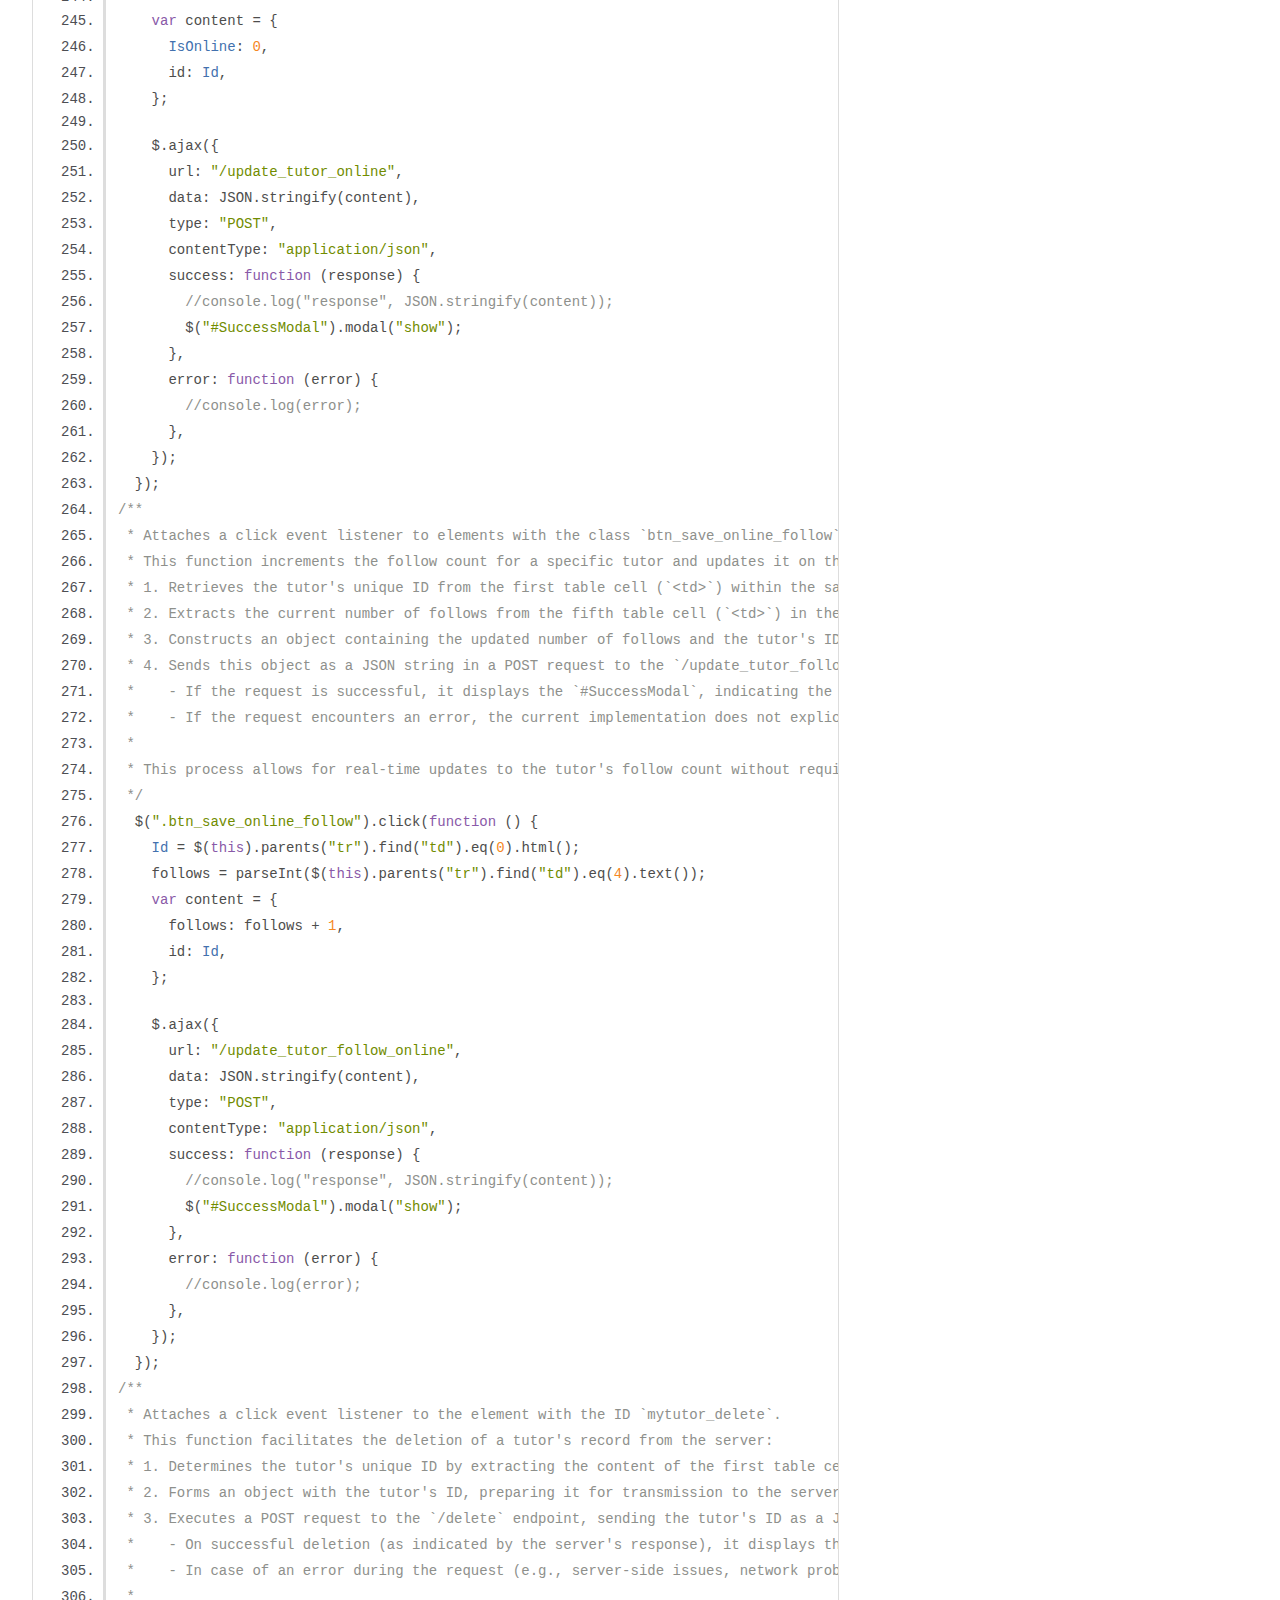
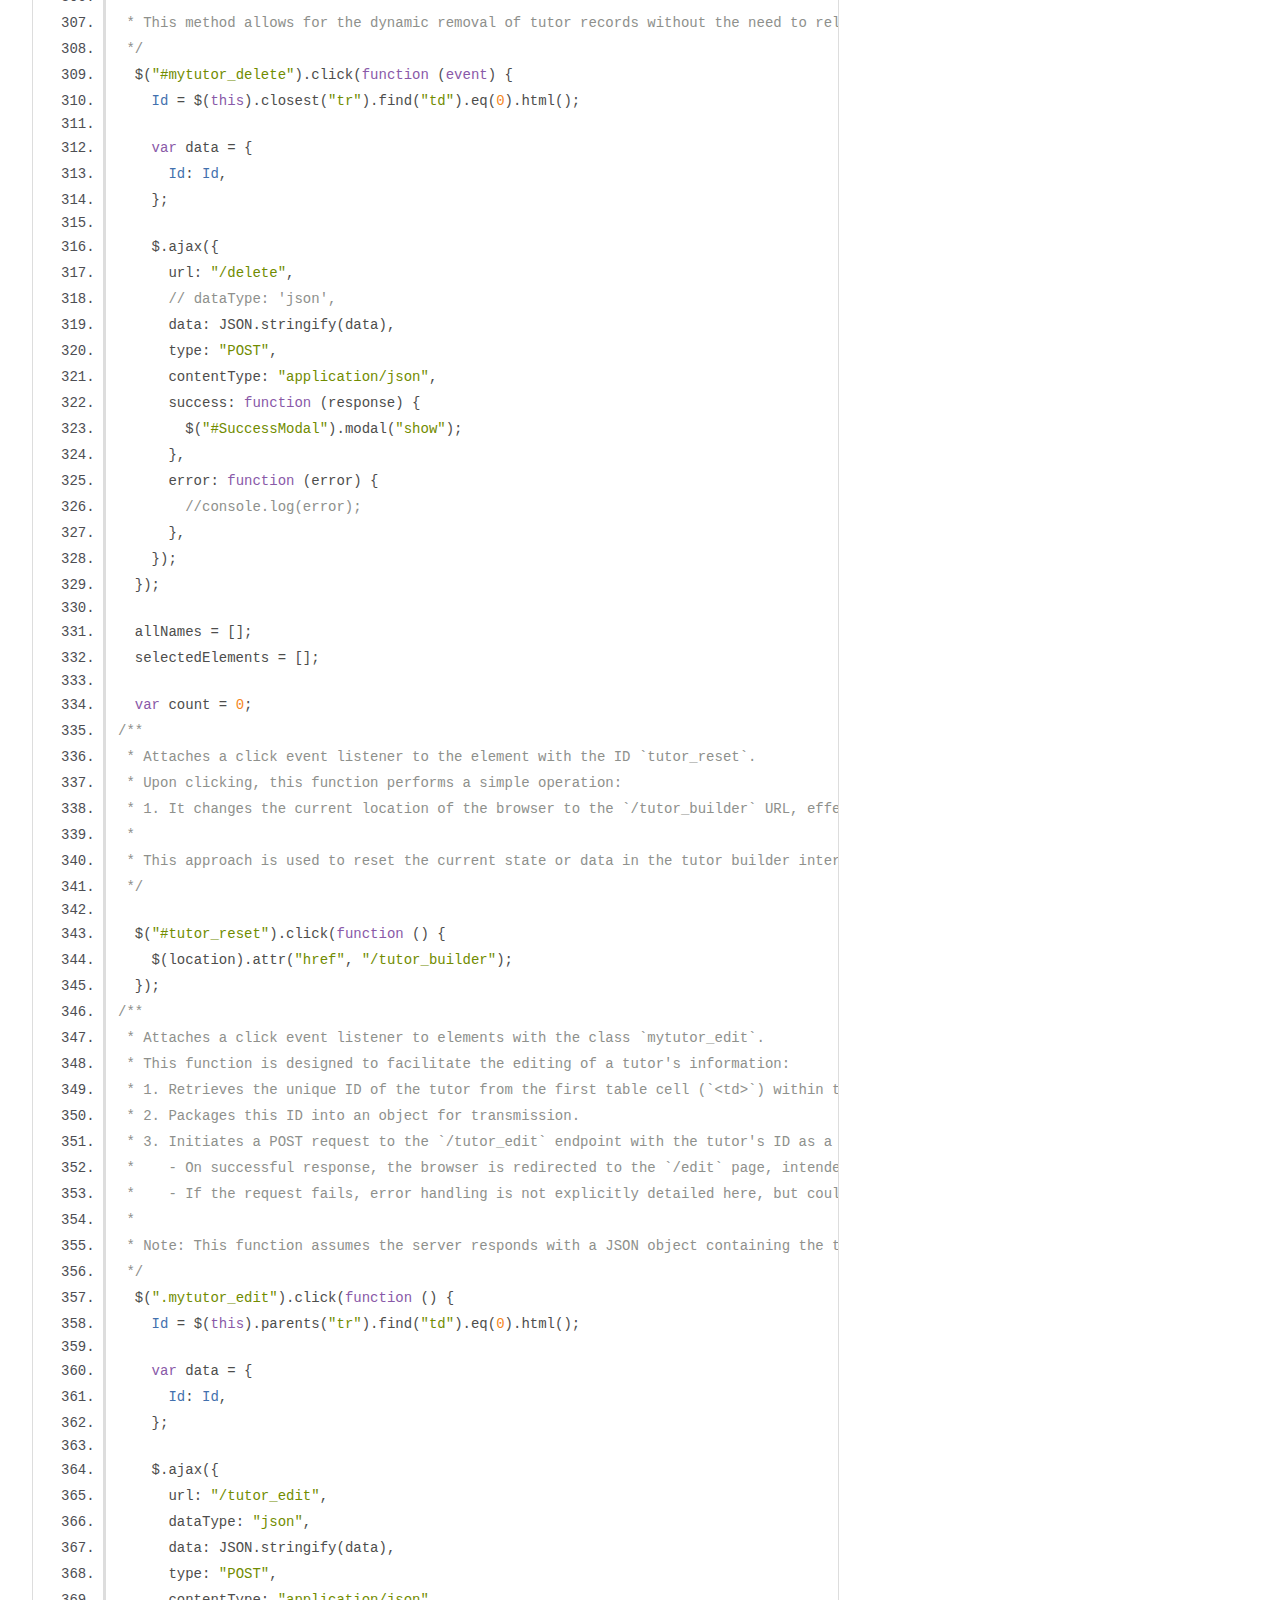
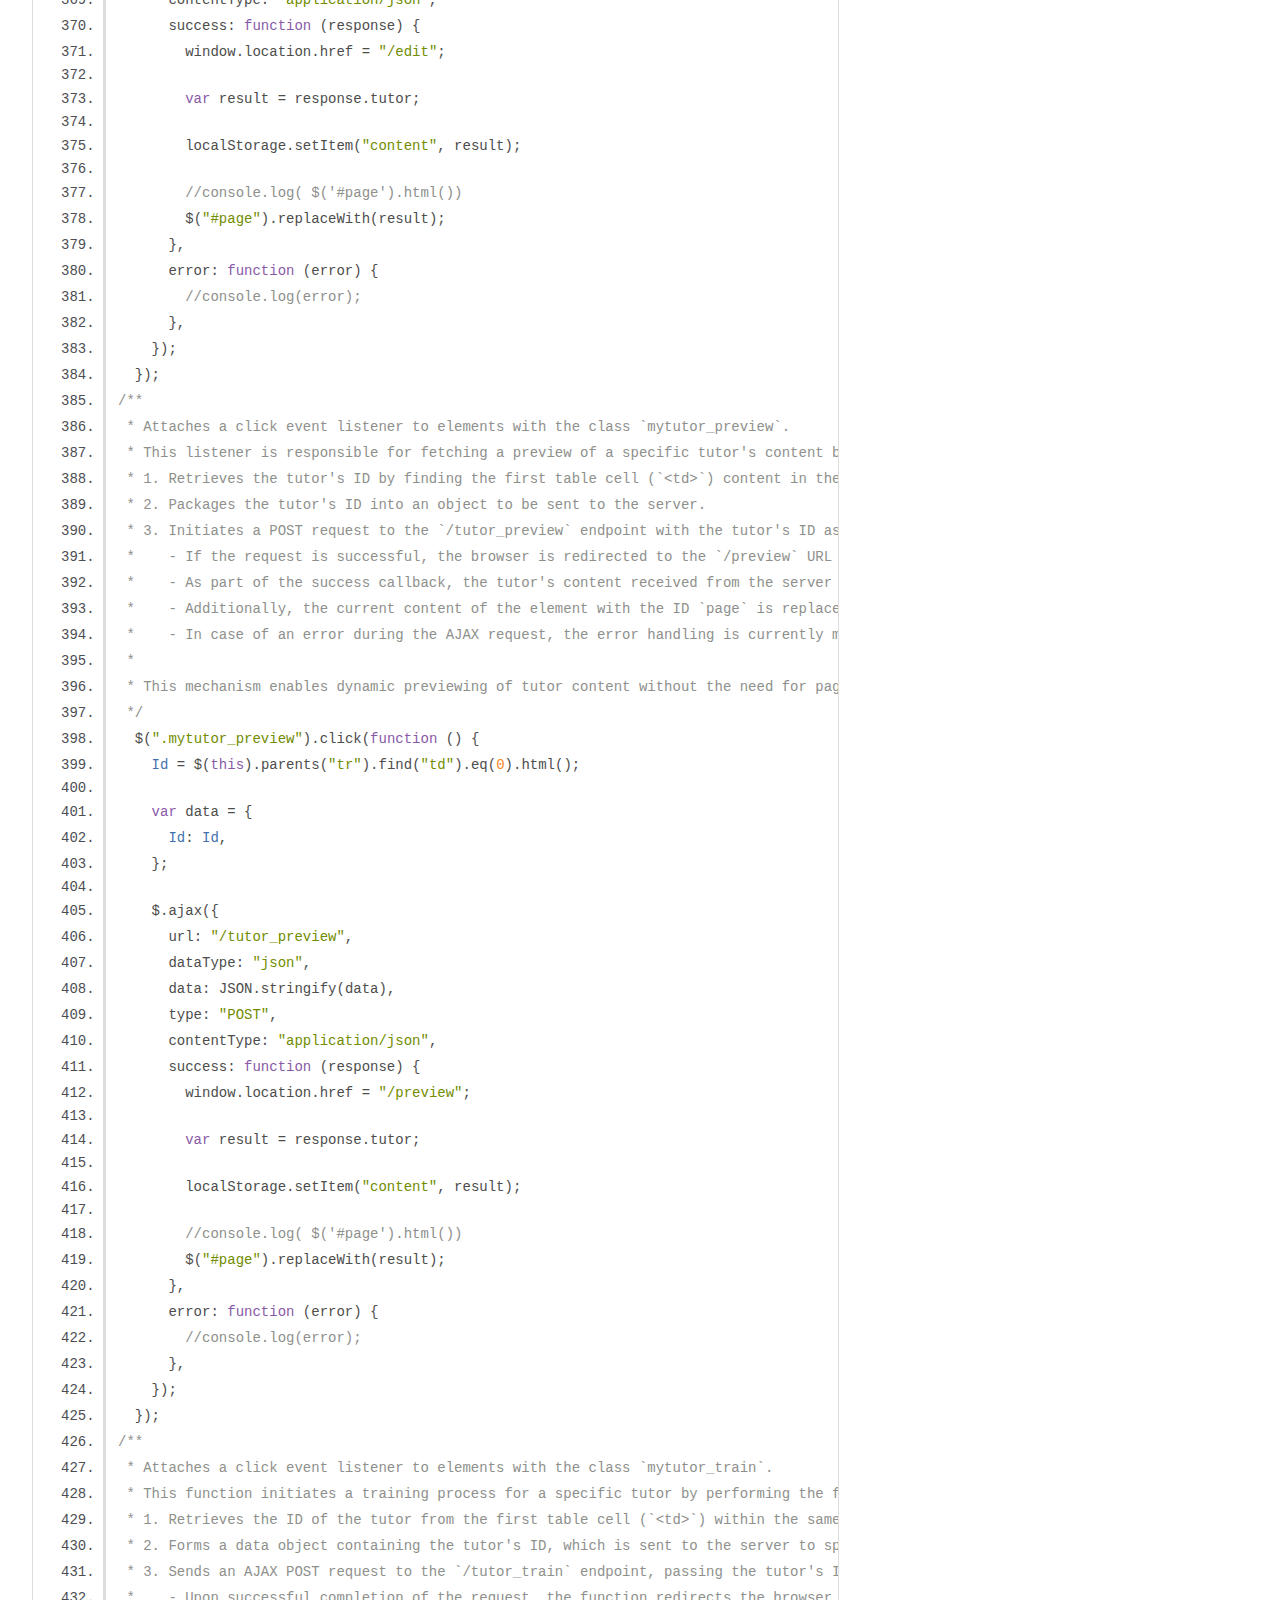
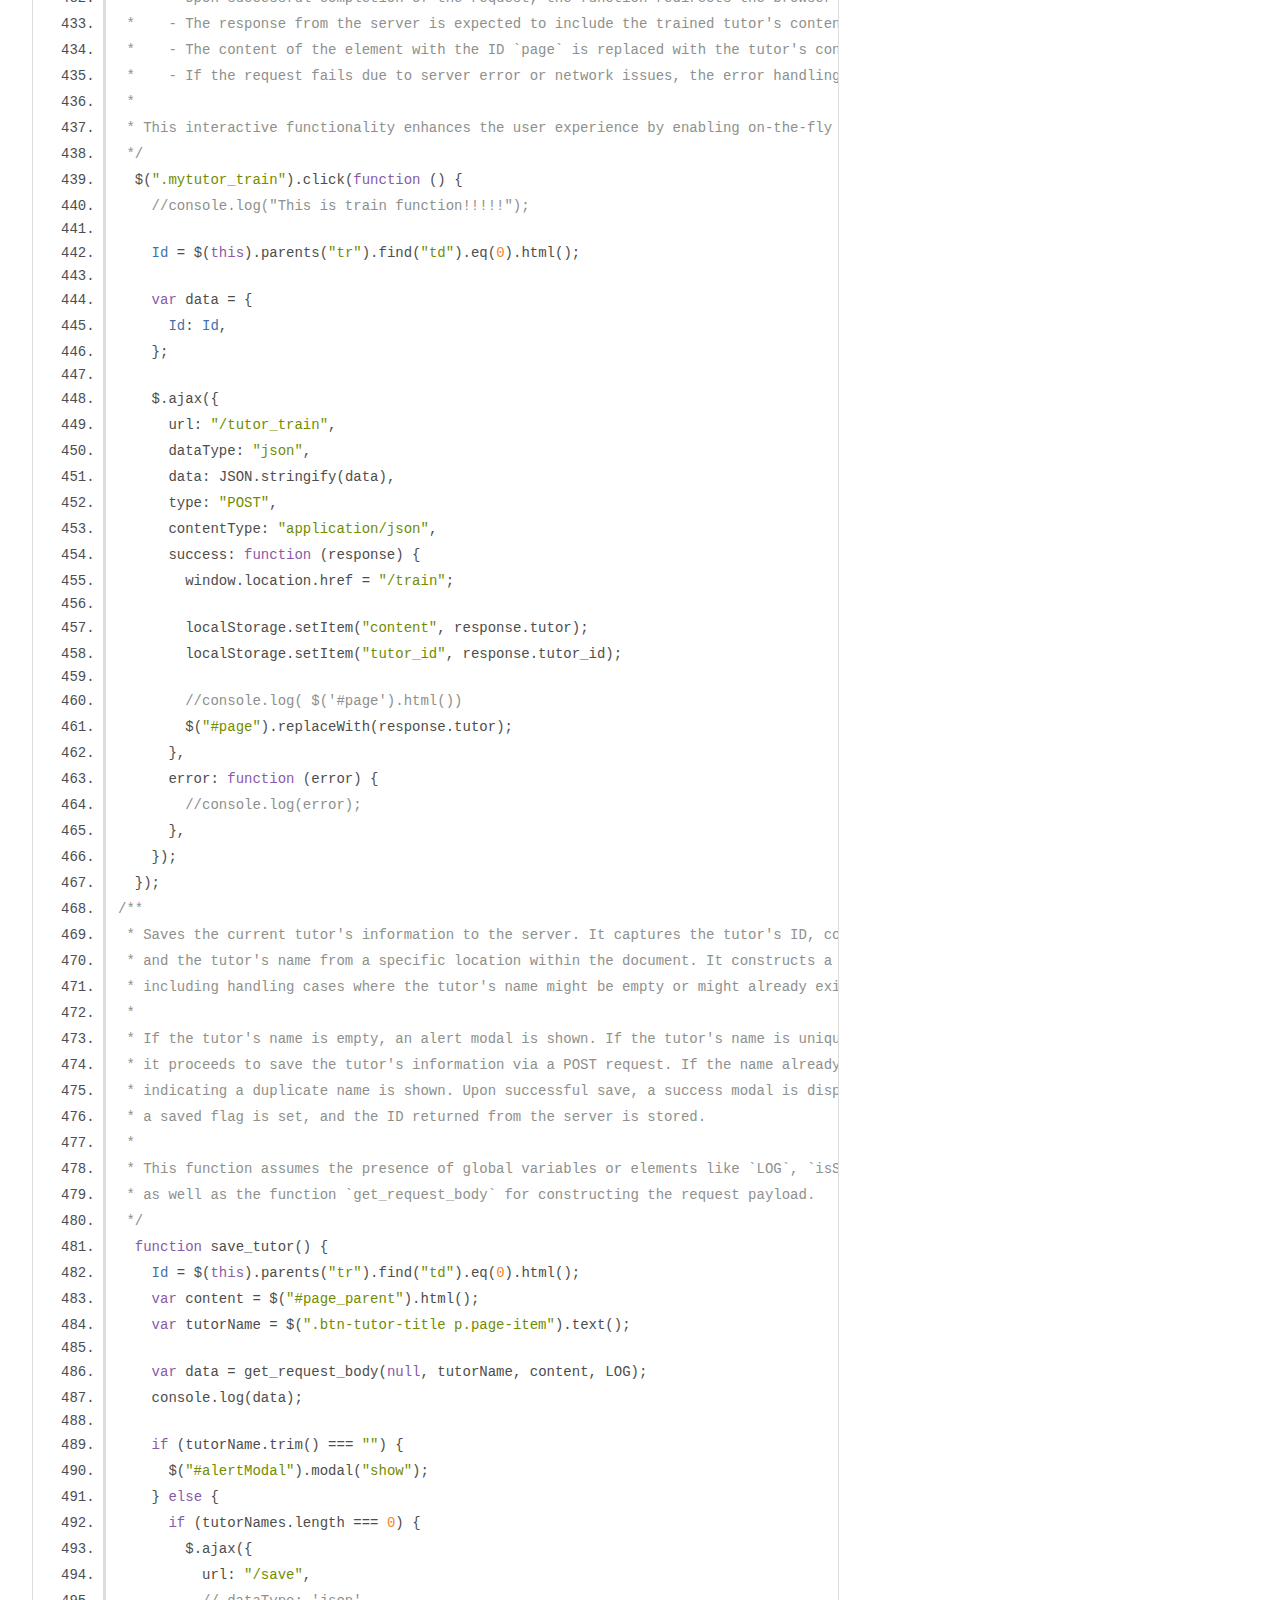
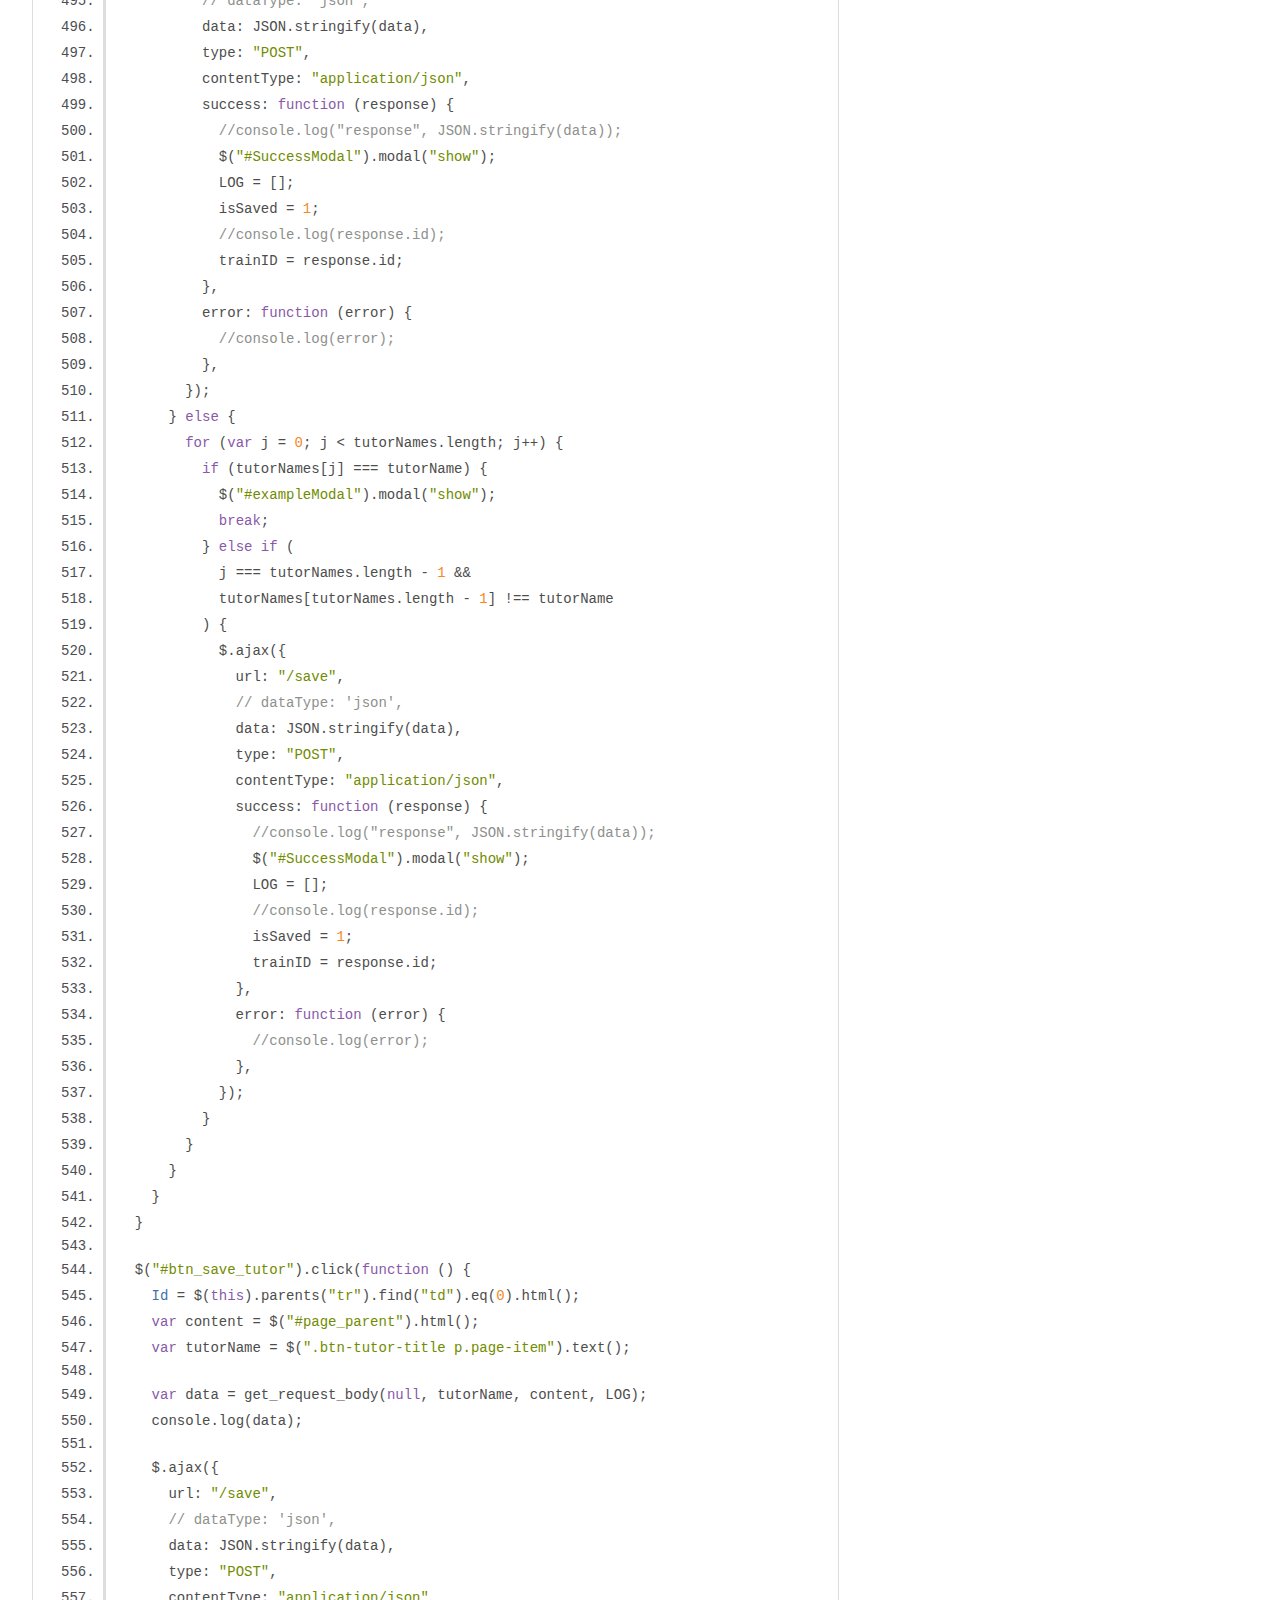
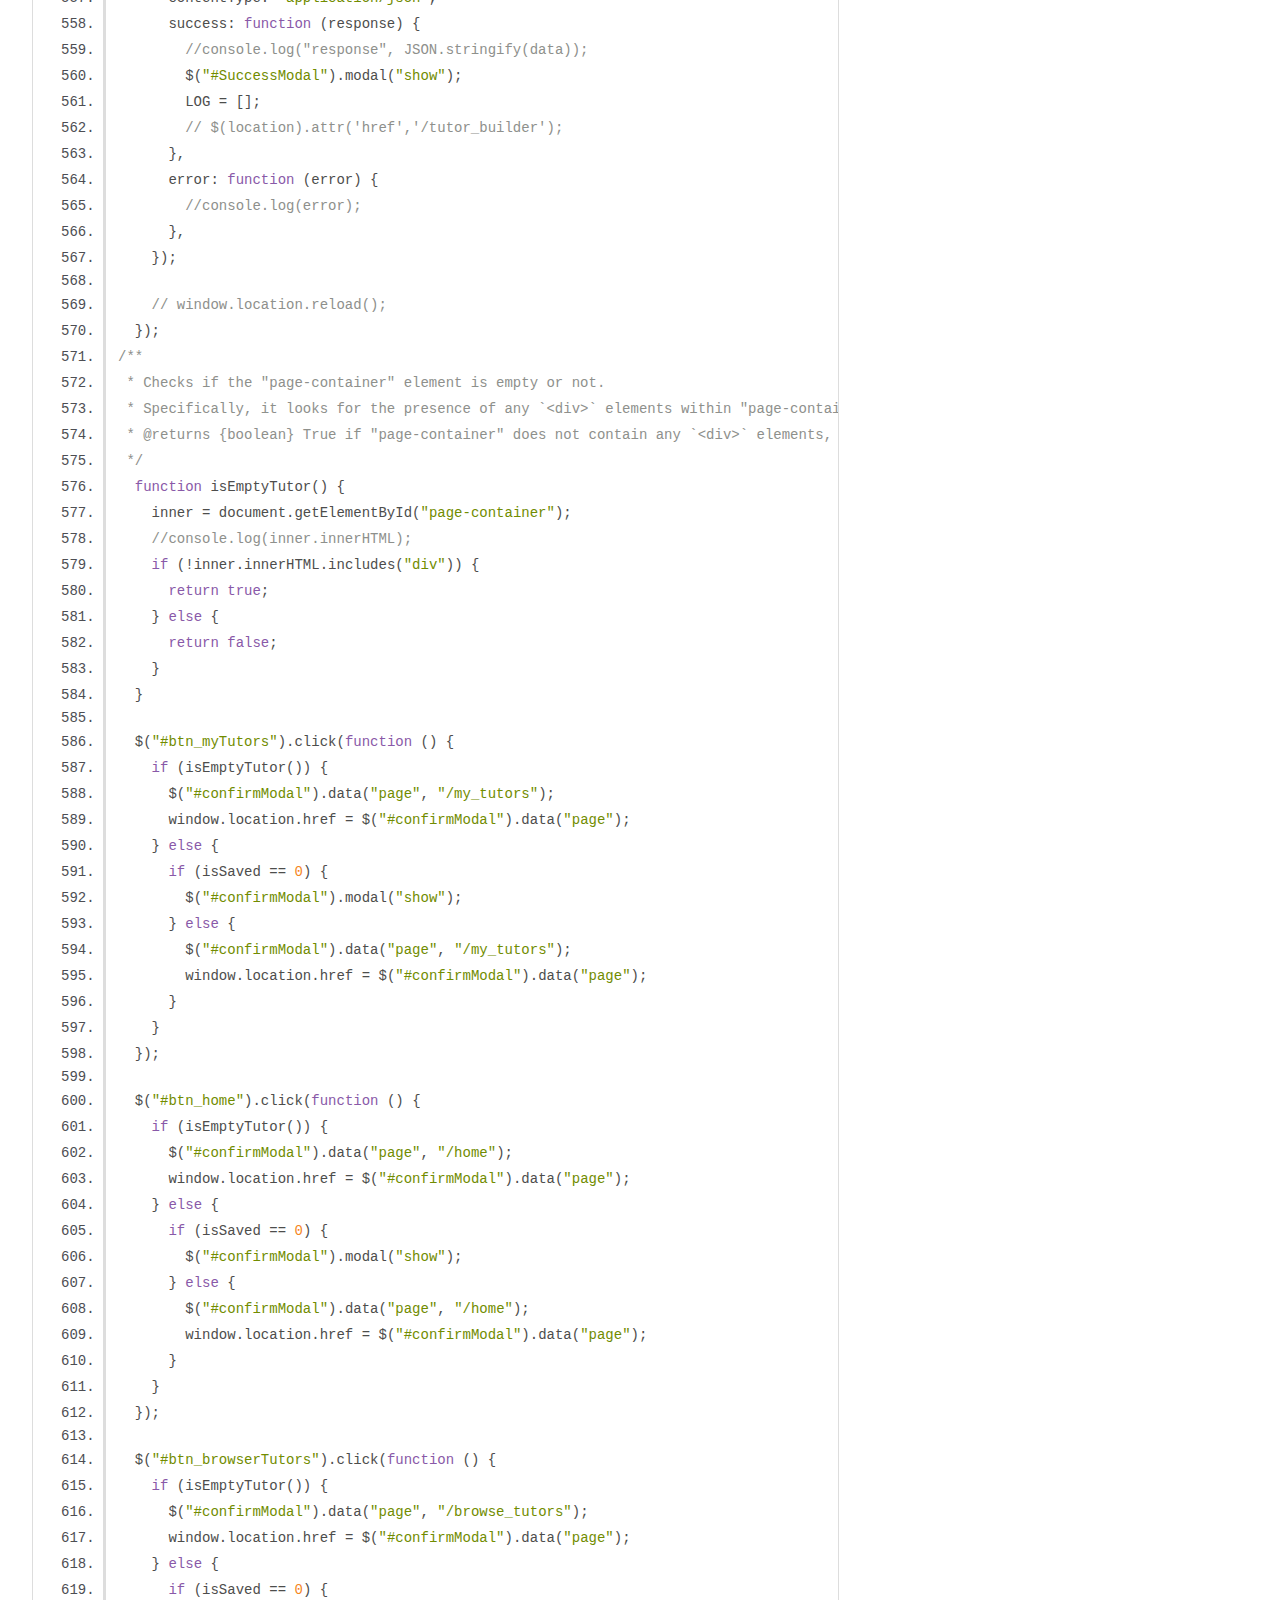
<file: static/javascript/output/drag-drop.js.html>
<!DOCTYPE html>
<html lang="en">
<head>
    <meta charset="utf-8">
    <title>JSDoc: Source: drag-drop.js</title>

    <script src="scripts/prettify/prettify.js"> </script>
    <script src="scripts/prettify/lang-css.js"> </script>
    <!--[if lt IE 9]>
      <script src="//html5shiv.googlecode.com/svn/trunk/html5.js"></script>
    <![endif]-->
    <link type="text/css" rel="stylesheet" href="styles/prettify-tomorrow.css">
    <link type="text/css" rel="stylesheet" href="styles/jsdoc-default.css">
</head>

<body>

<div id="main">

    <h1 class="page-title">Source: drag-drop.js</h1>

    



    
    <section>
        <article>
            <pre class="prettyprint source linenums"><code>var TUTOR_ID = null;
var LOG = [];

$(document).ready(function (e) {
  let isSaved = 0;
  let trainID = 0;
/**
 * Initializes click event on the generate button.
 * Shows a loading spinner, captures the content of the textarea, and makes an AJAX POST request to generate a tutor layout.
 * On success, it converts the compact layout response to HTML and appends it to the page.
 * On error, it displays an alert message and hides the loading spinner.
 */
  $("#generate_btn").click(function () {
    $("#loadingSpinner").show();

    const textareaContent = $(".tutor-designer-input").val();
    // AJAX request to server to generate tutor layout
    $.ajax({
      url: "/generateTutorLayout", // Endpoint to generate layout
      type: "POST",
      data: JSON.stringify({ text: textareaContent }),
      contentType: "application/json",
      success: function (response) {
        // Use the response to display the generated tutor layout
        const compactLayout = response.compactLayout;
        // Assuming function to convert compact layout to HTML and append it to the page
        $("#page-container").html(
          buildHTMLFromCompactRepresentation(compactLayout, false)
        );
        // // Find the first .btn-column in the page
        // let btnColumn = $('.btn-column').first();

        // // Find the closest child of btnColumn with the class .list.one.d-flex.flex-column.gap-2
        // let listContainer = btnColumn.find('.list.one.d-flex.flex-column.gap-2').first();
        // var listcont = $('#page-item-rl-row').first();

        // if (listContainer.length > 0 &amp;&amp; btnColumn.length > 0) {
        //     // Calculate the height of listContainer
        //     let contentHeight = listContainer[0].scrollHeight;
        //     // Set the height of the btnColumn based on the contentHeight + 100px for extra space
        //     btnColumn.css('height', `${contentHeight + 100}px`);
        //     listcont.css('height', `${contentHeight + 100}px`)
        // }

        $("#loadingSpinner").hide();
      },
      error: function (error) {
        console.error("Error generating tutor layout:", error);
        alert("Failed to generate tutor layout.");
        $("#loadingSpinner").hide();
      },
    });
  });
/**
 * Initializes click event on generate component buttons.
 * Shows a spinner overlay, captures the component name and input content, and makes an AJAX POST request to generate a component layout.
 * On success, it converts the compact layout response to HTML for the specific component.
 * On error, it displays an alert message and hides the spinner overlay.
 */
  $(document).on("click", ".generate_component_btn", function () {
    const $thisButton = $(this); // Capture the button that was clicked

    $thisButton.closest(".component-item").find(".spinner-overlay").show();
    const componentName = $thisButton
      .closest(".component-item")
      .find(".component-name")
      .text()
      .trim();
    const textareaContent = $thisButton
      .closest(".input-group")
      .find(".form-control")
      .val();
    // AJAX request to server to generate tutor layout
    $.ajax({
      url: "/generateComponentLayout", // Endpoint to generate layout
      type: "POST",
      data: JSON.stringify({ text: textareaContent }),
      contentType: "application/json",
      success: function (response) {
        // Use the response to display the generated tutor layout
        const compactLayout = response.compactLayout;
        // Find the component-details-content list related to the clicked button
        const $componentDetailsContent = $thisButton
          .closest(".component-item")
          .find(".component-details-content");
        // Assuming function to convert compact layout to HTML
        $componentDetailsContent.html(
          buildHTMLFromCompactRepresentation(compactLayout, componentName)
        );
        $thisButton.closest(".component-item").find(".spinner-overlay").hide();
      },
      error: function (error) {
        console.error("Error generating tutor layout:", error);
        alert("Failed to generate tutor layout.");
        $thisButton.closest(".component-item").find(".spinner-overlay").hide();
      },
    });
  });
/**
 * Handles click events on elements with the 'closeModal' class.
 * This function hides three specific modals: '#alertModal', '#SuccessModal', and '#TrainModal'.
 * It's designed to be attached to any closeModal button or link within the application.
 * The page reload line is commented out, but can be enabled if a fresh state is required after modal closure.
 */
  $(".closeModal").click(function () {
    $("#alertModal").modal("hide");
    $("#SuccessModal").modal("hide");
    $("#TrainModal").modal("hide");
    //  window.location.reload()
  });
/**
 * Attaches a click event handler to elements with the 'closeModal_not_reload' class.
 * When such an element is clicked, it hides the '#alertModal' and '#SuccessModal',
 * then smoothly scrolls the page back to the top.
 * This function is useful for closing modals without refreshing the page and ensuring
 * the user is returned to the start of the document, improving the UX after modal closure.
 */
  $(".closeModal_not_reload").click(function () {
    $("#alertModal").modal("hide");
    $("#SuccessModal").modal("hide");
    window.scrollTo({
      top: 0,
      behavior: "smooth",
    });
  });
/**
 * Attaches a click event handler to the '#mytutor_rename' button.
 * This function retrieves the ID of the tutor from the first cell of the parent table row and
 * the new name of the tutor from the '#tutor_rename' input field. It then creates a log item
 * for this action and prepares the data for the POST request to the server's "/rename" endpoint.
 * Upon success, it displays a success modal to the user. Errors during the AJAX call are not
 * explicitly handled beyond default browser logging.
 */
  $("#mytutor_rename").click(function () {
    Id = $(this).parents("tr").find("td").eq(0).html();
    tutorName = $("#tutor_rename").val();
    var log_item = create_log_item(
      "Tutor Building",
      "Tutor",
      Id,
      "Tutor Rename",
      tutorName
    );
    var data = get_request_body(Id, tutorName, null, log_item);

    $.ajax({
      url: "/rename",
      // dataType: 'json',
      data: JSON.stringify(data),
      type: "POST",
      contentType: "application/json",
      success: function (response) {
        $("#SuccessModal").modal("show");
      },
      error: function (error) {
        //console.log(error);
      },
    });
  });
/**
 * Attaches a click event listener to the button with the ID `btn_update_tutor`.
 * When triggered, it performs the following actions:
 * 1. Retrieves the current HTML content of the element with the ID `page`.
 * 2. Captures the text of the first paragraph element within an element having both `btn-tutor-title` and `page-item` classes, assumed to be the tutor's name.
 * 3. Constructs an object containing both the retrieved content and tutor name.
 * 4. Sends this object as a JSON string in a POST request to the server endpoint `/update_tutor_content`.
 *    - On successful request completion, it displays the `#SuccessModal` to indicate the update was successful.
 *    - If the request fails, the error handling is currently minimal and may be expanded as needed.
 *
 * This implementation assumes that the server endpoint correctly handles the data to update the tutor content.
 */

  $("#btn_update_tutor").click(function () {
    var content = $("#page").html();

    var tutorName = $(".btn-tutor-title p.page-item").text();

    var content = {
      content: content,
      tutorName: tutorName,
    };

    $.ajax({
      url: "/update_tutor_content",
      data: JSON.stringify(content),
      type: "POST",
      contentType: "application/json",
      success: function (response) {
        //console.log("response", JSON.stringify(content));
        $("#SuccessModal").modal("show");
      },
      error: function (error) {
        //console.log(error);
      },
    });
  });
/**
 * Attaches a click event listener to elements with the class `mytutor_upload`.
 * Upon clicking, the listener performs the following operations:
 * 1. Retrieves the ID of the tutor from the first table cell (`&lt;td>`) of the parent row (`&lt;tr>`). This ID uniquely identifies the tutor.
 * 2. Constructs an object with `IsOnline` set to `1` and `id` set to the retrieved tutor ID. This object signifies the intent to update the tutor's online status to true.
 * 3. Sends this object as JSON in a POST request to the `/update_tutor_online` server endpoint.
 *    - If the request is successful, it shows the `#SuccessModal`, signaling the update was successful.
 *    - In case of an error, the handling is minimal, but could be extended to provide more feedback.
 *
 * This mechanism allows for the dynamic updating of a tutor's online status without requiring a page reload.
 */

  $(".mytutor_upload").click(function () {
    Id = $(this).parents("tr").find("td").eq(0).html();

    var content = {
      IsOnline: 1,
      id: Id,
    };

    $.ajax({
      url: "/update_tutor_online",
      data: JSON.stringify(content),
      type: "POST",
      contentType: "application/json",
      success: function (response) {
        //console.log("response", JSON.stringify(content));
        $("#SuccessModal").modal("show");
      },
      error: function (error) {
        //console.log(error);
      },
    });
  });
/**
 * Attaches a click event listener to elements with the class `browse_tutor_unupload_online`.
 * This listener executes the following actions upon being triggered:
 * 1. Extracts the ID of a tutor from the first table cell (`&lt;td>`) in the parent row (`&lt;tr>`), which is used to uniquely identify the tutor.
 * 2. Creates an object with `IsOnline` set to `0` and `id` to the extracted tutor ID, indicating the intention to update the tutor's online status to offline.
 * 3. Initiates a POST request to the `/update_tutor_online` server endpoint, sending the created object as a JSON payload.
 *    - On successful completion of the request, it displays the `#SuccessModal`, signifying that the tutor's status has been successfully updated to offline.
 *    - Should there be an error with the request, the current implementation does not provide explicit error handling, but it could be implemented to enhance user feedback.
 *
 * This approach facilitates the dynamic management of a tutor's online status directly from the client interface without needing to refresh the page.
 */
  $(".browse_tutor_unupload_online").click(function () {
    Id = $(this).parents("tr").find("td").eq(0).html();

    var content = {
      IsOnline: 0,
      id: Id,
    };

    $.ajax({
      url: "/update_tutor_online",
      data: JSON.stringify(content),
      type: "POST",
      contentType: "application/json",
      success: function (response) {
        //console.log("response", JSON.stringify(content));
        $("#SuccessModal").modal("show");
      },
      error: function (error) {
        //console.log(error);
      },
    });
  });
/**
 * Attaches a click event listener to elements with the class `btn_save_online_follow`.
 * This function increments the follow count for a specific tutor and updates it on the server:
 * 1. Retrieves the tutor's unique ID from the first table cell (`&lt;td>`) within the same row (`&lt;tr>`) as the clicked button.
 * 2. Extracts the current number of follows from the fifth table cell (`&lt;td>`) in the same row, converts it to an integer, and increments it by 1.
 * 3. Constructs an object containing the updated number of follows and the tutor's ID.
 * 4. Sends this object as a JSON string in a POST request to the `/update_tutor_follow_online` endpoint.
 *    - If the request is successful, it displays the `#SuccessModal`, indicating the follow count was successfully updated.
 *    - If the request encounters an error, the current implementation does not explicitly handle it, but this could be expanded to improve user experience.
 *
 * This process allows for real-time updates to the tutor's follow count without requiring a page reload.
 */
  $(".btn_save_online_follow").click(function () {
    Id = $(this).parents("tr").find("td").eq(0).html();
    follows = parseInt($(this).parents("tr").find("td").eq(4).text());
    var content = {
      follows: follows + 1,
      id: Id,
    };

    $.ajax({
      url: "/update_tutor_follow_online",
      data: JSON.stringify(content),
      type: "POST",
      contentType: "application/json",
      success: function (response) {
        //console.log("response", JSON.stringify(content));
        $("#SuccessModal").modal("show");
      },
      error: function (error) {
        //console.log(error);
      },
    });
  });
/**
 * Attaches a click event listener to the element with the ID `mytutor_delete`.
 * This function facilitates the deletion of a tutor's record from the server:
 * 1. Determines the tutor's unique ID by extracting the content of the first table cell (`&lt;td>`) in the closest row (`&lt;tr>`) to the clicked button. This ID is critical for identifying which tutor record to delete.
 * 2. Forms an object with the tutor's ID, preparing it for transmission to the server.
 * 3. Executes a POST request to the `/delete` endpoint, sending the tutor's ID as a JSON string.
 *    - On successful deletion (as indicated by the server's response), it displays the `#SuccessModal`, notifying the user of the successful operation.
 *    - In case of an error during the request (e.g., server-side issues, network problems), the current setup does not explicitly handle such errors, but developers could implement error handling mechanisms to enhance user feedback and experience.
 *
 * This method allows for the dynamic removal of tutor records without the need to reload the webpage, streamlining the user experience in managing tutor information.
 */
  $("#mytutor_delete").click(function (event) {
    Id = $(this).closest("tr").find("td").eq(0).html();

    var data = {
      Id: Id,
    };

    $.ajax({
      url: "/delete",
      // dataType: 'json',
      data: JSON.stringify(data),
      type: "POST",
      contentType: "application/json",
      success: function (response) {
        $("#SuccessModal").modal("show");
      },
      error: function (error) {
        //console.log(error);
      },
    });
  });

  allNames = [];
  selectedElements = [];

  var count = 0;
/**
 * Attaches a click event listener to the element with the ID `tutor_reset`.
 * Upon clicking, this function performs a simple operation:
 * 1. It changes the current location of the browser to the `/tutor_builder` URL, effectively redirecting the user to the tutor builder page.
 * 
 * This approach is used to reset the current state or data in the tutor builder interface by navigating the user away from the current page and then back to the tutor builder page, providing a fresh start without requiring manual page refreshes or data clearing by the user.
 */

  $("#tutor_reset").click(function () {
    $(location).attr("href", "/tutor_builder");
  });
/**
 * Attaches a click event listener to elements with the class `mytutor_edit`.
 * This function is designed to facilitate the editing of a tutor's information:
 * 1. Retrieves the unique ID of the tutor from the first table cell (`&lt;td>`) within the same row (`&lt;tr>`) as the clicked button. This ID is essential for identifying which tutor record to edit.
 * 2. Packages this ID into an object for transmission.
 * 3. Initiates a POST request to the `/tutor_edit` endpoint with the tutor's ID as a JSON payload.
 *    - On successful response, the browser is redirected to the `/edit` page, intended for editing tutor information. Additionally, the response presumed to contain the tutor's editable data (`response.tutor`) is stored in the browser's local storage under the key `content` and the page content is replaced with the received data.
 *    - If the request fails, error handling is not explicitly detailed here, but could involve displaying a message to the user or logging the error for debugging purposes.
 *
 * Note: This function assumes the server responds with a JSON object containing the tutor's data necessary for editing. The operation to replace the page content (`$("#page").replaceWith(result);`) suggests an immediate display of the tutor's information for editing, although this action seems redundant given the preceding redirection to `/edit`.
 */
  $(".mytutor_edit").click(function () {
    Id = $(this).parents("tr").find("td").eq(0).html();

    var data = {
      Id: Id,
    };

    $.ajax({
      url: "/tutor_edit",
      dataType: "json",
      data: JSON.stringify(data),
      type: "POST",
      contentType: "application/json",
      success: function (response) {
        window.location.href = "/edit";

        var result = response.tutor;

        localStorage.setItem("content", result);

        //console.log( $('#page').html())
        $("#page").replaceWith(result);
      },
      error: function (error) {
        //console.log(error);
      },
    });
  });
/**
 * Attaches a click event listener to elements with the class `mytutor_preview`.
 * This listener is responsible for fetching a preview of a specific tutor's content based on their ID:
 * 1. Retrieves the tutor's ID by finding the first table cell (`&lt;td>`) content in the same row (`&lt;tr>`) as the clicked button. The ID is essential for identifying which tutor's preview to fetch.
 * 2. Packages the tutor's ID into an object to be sent to the server.
 * 3. Initiates a POST request to the `/tutor_preview` endpoint with the tutor's ID as the payload.
 *    - If the request is successful, the browser is redirected to the `/preview` URL to show the fetched tutor's content.
 *    - As part of the success callback, the tutor's content received from the server (assumed to be in the `response.tutor`) is stored in `localStorage` under the key `content`. This stored content could be used in the preview page to display the tutor's information.
 *    - Additionally, the current content of the element with the ID `page` is replaced with the fetched tutor's content, allowing for immediate preview if the redirection does not happen for some reason.
 *    - In case of an error during the AJAX request, the error handling is currently minimal but could be enhanced to provide feedback to the user.
 *
 * This mechanism enables dynamic previewing of tutor content without the need for page reloads, offering a more seamless user experience.
 */
  $(".mytutor_preview").click(function () {
    Id = $(this).parents("tr").find("td").eq(0).html();

    var data = {
      Id: Id,
    };

    $.ajax({
      url: "/tutor_preview",
      dataType: "json",
      data: JSON.stringify(data),
      type: "POST",
      contentType: "application/json",
      success: function (response) {
        window.location.href = "/preview";

        var result = response.tutor;

        localStorage.setItem("content", result);

        //console.log( $('#page').html())
        $("#page").replaceWith(result);
      },
      error: function (error) {
        //console.log(error);
      },
    });
  });
/**
 * Attaches a click event listener to elements with the class `mytutor_train`.
 * This function initiates a training process for a specific tutor by performing the following steps:
 * 1. Retrieves the ID of the tutor from the first table cell (`&lt;td>`) within the same row (`&lt;tr>`) as the clicked element. This ID uniquely identifies the tutor for which the training is to be initiated.
 * 2. Forms a data object containing the tutor's ID, which is sent to the server to specify which tutor is to undergo training.
 * 3. Sends an AJAX POST request to the `/tutor_train` endpoint, passing the tutor's ID as JSON.
 *    - Upon successful completion of the request, the function redirects the browser to the `/train` URL. This page is intended to show the status or result of the training process.
 *    - The response from the server is expected to include the trained tutor's content (`response.tutor`) and a unique identifier for the tutor (`response.tutor_id`). Both pieces of information are stored in `localStorage` for use on the training status/result page.
 *    - The content of the element with the ID `page` is replaced with the tutor's content provided in the response, allowing the user to see an immediate preview or result of the training if needed.
 *    - If the request fails due to server error or network issues, the error handling currently does not provide specific feedback but could be implemented to alert the user to the issue.
 *
 * This interactive functionality enhances the user experience by enabling on-the-fly training of tutors without the need for manual page refreshes or navigation.
 */
  $(".mytutor_train").click(function () {
    //console.log("This is train function!!!!!");

    Id = $(this).parents("tr").find("td").eq(0).html();

    var data = {
      Id: Id,
    };

    $.ajax({
      url: "/tutor_train",
      dataType: "json",
      data: JSON.stringify(data),
      type: "POST",
      contentType: "application/json",
      success: function (response) {
        window.location.href = "/train";

        localStorage.setItem("content", response.tutor);
        localStorage.setItem("tutor_id", response.tutor_id);

        //console.log( $('#page').html())
        $("#page").replaceWith(response.tutor);
      },
      error: function (error) {
        //console.log(error);
      },
    });
  });
/**
 * Saves the current tutor's information to the server. It captures the tutor's ID, content from a specified container, 
 * and the tutor's name from a specific location within the document. It constructs a data object to send to the server,
 * including handling cases where the tutor's name might be empty or might already exist in the `tutorNames` array.
 * 
 * If the tutor's name is empty, an alert modal is shown. If the tutor's name is unique (not found in the `tutorNames` array),
 * it proceeds to save the tutor's information via a POST request. If the name already exists within the array, a modal
 * indicating a duplicate name is shown. Upon successful save, a success modal is displayed, the global log is cleared, 
 * a saved flag is set, and the ID returned from the server is stored.
 * 
 * This function assumes the presence of global variables or elements like `LOG`, `isSaved`, `trainID`, and `tutorNames`,
 * as well as the function `get_request_body` for constructing the request payload.
 */
  function save_tutor() {
    Id = $(this).parents("tr").find("td").eq(0).html();
    var content = $("#page_parent").html();
    var tutorName = $(".btn-tutor-title p.page-item").text();

    var data = get_request_body(null, tutorName, content, LOG);
    console.log(data);

    if (tutorName.trim() === "") {
      $("#alertModal").modal("show");
    } else {
      if (tutorNames.length === 0) {
        $.ajax({
          url: "/save",
          // dataType: 'json',
          data: JSON.stringify(data),
          type: "POST",
          contentType: "application/json",
          success: function (response) {
            //console.log("response", JSON.stringify(data));
            $("#SuccessModal").modal("show");
            LOG = [];
            isSaved = 1;
            //console.log(response.id);
            trainID = response.id;
          },
          error: function (error) {
            //console.log(error);
          },
        });
      } else {
        for (var j = 0; j &lt; tutorNames.length; j++) {
          if (tutorNames[j] === tutorName) {
            $("#exampleModal").modal("show");
            break;
          } else if (
            j === tutorNames.length - 1 &amp;&amp;
            tutorNames[tutorNames.length - 1] !== tutorName
          ) {
            $.ajax({
              url: "/save",
              // dataType: 'json',
              data: JSON.stringify(data),
              type: "POST",
              contentType: "application/json",
              success: function (response) {
                //console.log("response", JSON.stringify(data));
                $("#SuccessModal").modal("show");
                LOG = [];
                //console.log(response.id);
                isSaved = 1;
                trainID = response.id;
              },
              error: function (error) {
                //console.log(error);
              },
            });
          }
        }
      }
    }
  }

  $("#btn_save_tutor").click(function () {
    Id = $(this).parents("tr").find("td").eq(0).html();
    var content = $("#page_parent").html();
    var tutorName = $(".btn-tutor-title p.page-item").text();

    var data = get_request_body(null, tutorName, content, LOG);
    console.log(data);

    $.ajax({
      url: "/save",
      // dataType: 'json',
      data: JSON.stringify(data),
      type: "POST",
      contentType: "application/json",
      success: function (response) {
        //console.log("response", JSON.stringify(data));
        $("#SuccessModal").modal("show");
        LOG = [];
        // $(location).attr('href','/tutor_builder');
      },
      error: function (error) {
        //console.log(error);
      },
    });

    // window.location.reload();
  });
/**
 * Checks if the "page-container" element is empty or not.
 * Specifically, it looks for the presence of any `&lt;div>` elements within "page-container".
 * @returns {boolean} True if "page-container" does not contain any `&lt;div>` elements, indicating it is empty. Otherwise, false.
 */
  function isEmptyTutor() {
    inner = document.getElementById("page-container");
    //console.log(inner.innerHTML);
    if (!inner.innerHTML.includes("div")) {
      return true;
    } else {
      return false;
    }
  }

  $("#btn_myTutors").click(function () {
    if (isEmptyTutor()) {
      $("#confirmModal").data("page", "/my_tutors");
      window.location.href = $("#confirmModal").data("page");
    } else {
      if (isSaved == 0) {
        $("#confirmModal").modal("show");
      } else {
        $("#confirmModal").data("page", "/my_tutors");
        window.location.href = $("#confirmModal").data("page");
      }
    }
  });

  $("#btn_home").click(function () {
    if (isEmptyTutor()) {
      $("#confirmModal").data("page", "/home");
      window.location.href = $("#confirmModal").data("page");
    } else {
      if (isSaved == 0) {
        $("#confirmModal").modal("show");
      } else {
        $("#confirmModal").data("page", "/home");
        window.location.href = $("#confirmModal").data("page");
      }
    }
  });

  $("#btn_browserTutors").click(function () {
    if (isEmptyTutor()) {
      $("#confirmModal").data("page", "/browse_tutors");
      window.location.href = $("#confirmModal").data("page");
    } else {
      if (isSaved == 0) {
        $("#confirmModal").modal("show");
      } else {
        $("#confirmModal").data("page", "/browse_tutors");
        window.location.href = $("#confirmModal").data("page");
      }
    }
  });

  $("#btn_myProfile").click(function () {
    if (isEmptyTutor()) {
      $("#confirmModal").data("page", "/profile");
      window.location.href = $("#confirmModal").data("page");
    } else {
      if (isSaved == 0) {
        $("#confirmModal").modal("show");
      } else {
        $("#confirmModal").data("page", "/profile");
        window.location.href = $("#confirmModal").data("page");
      }
    }
  });

  $("#btn_cancel").click(function () {
    $("#confirmModal").modal("hide");
  });

  $("#btn_save_tutor_header").click(function () {
    save_tutor();
    var a = $("#confirmModal").data("page");
    //console.log(a);
    window.location.href = $("#confirmModal").data("page");
  });

  $("#save_tutor").click(function () {
    save_tutor();
  });

  $("#train_tutor").click(function () {
    if (isSaved == 0) {
      $("#TrainModal").modal("show");
    } else {
      if (trainID == 0 || trainID == null) {
      } else {
        Id = $(this).parents("tr").find("td").eq(0).html();

        var data = {
          Id: trainID,
        };

        $.ajax({
          url: "/tutor_train",
          dataType: "json",
          data: JSON.stringify(data),
          type: "POST",
          contentType: "application/json",
          success: function (response) {
            //console.log("response=========", JSON.stringify(response));
            window.location.href = "/train";

            localStorage.setItem("content", response.tutor);
            localStorage.setItem("tutor_id", response.tutor_id);

            //console.log( $('#page').html())
            $("#page").replaceWith(response.tutor);
          },
          error: function (error) {
            //console.log(error);
          },
        });
      }
    }
  });

  $("#preview_tutor").click(function () {
    window.scrollTo({
      top: 0,
      behavior: "smooth",
    });

    document.getElementById("drag_drop").style.display = "none";

    $("#title-font").text("Preview Tutor");
    $("#title-font").css("color", "#0d6efd");

    if ($("#btn_back_edit").length > 0) {
      //console.log("already exist!!!");
    } else {
      $("#tutor-title").append(
        '&lt;button class="btn btn-dark" style="margin-top: 8px;" id="btn_back_edit">Back To Tutor Edit Mode&lt;/button>'
      );
    }

    //console.log("This is preview_tutor");

    var str = $(".list p.page-item").text();

    //console.log("str", str);

    $(".list p.page-item").each(function () {
      // For each element
      if ($(this).text().trim() === "")
        // $(this).remove(); // if it is empty, it removes it
        $(this).replaceWith(
          $(
            '&lt;input style = "width: 100%; height: 100%; border: none!important; background: none;" class="page-item">' +
              "&lt;/input>"
          )
        );
    });

    $("#btn_back_edit").click(function () {
      //console.log("This is edit mode!!!!!!!");
      window.scrollTo({
        top: 0,
        behavior: "smooth",
      });
      document.getElementById("drag_drop").style.display = "block";
      $("#title-font").text("Tutor Builder");
      $("#title-font").css("color", "black");

      $(".list input.page-item").replaceWith(
        $('&lt;p class="page-item" id = "page-item">' + "&lt;/p>")
      );

      $("#btn_back_edit").remove();
    });
  });

  const CLASS_NAMES = {
    // guideLine: "__sortable_draggable-guide-line"
  };
  const containerStack = [];

  let dragItem;
  let copyItem;

  let dropTarget;
  let copyTarget;

  let sourceContainer;
  let data = null;
  let EditItem;
  let item_count = 0;
  let copyMode = false;

  // Initialize the dictionary to store item counts
  var componentCounts = { "Component 1": 0 };
/**
 * Increments the count of a specific component within a global dictionary (`componentCounts`).
 * If the component is not already present in the dictionary, it is added with an initial count of 1.
 * This function is useful for tracking the usage or occurrence of various components within an application.
 *
 * @param {string} componentName - The name of the component to be incremented in the count.
 */
  function incrementComponentCount(componentName) {
    // If the component is already in the dictionary, increment its count
    if (componentCounts.hasOwnProperty(componentName)) {
      componentCounts[componentName]++;
    } else {
      // Otherwise, add the component to the dictionary with an initial count of 1
      componentCounts[componentName] = 1;
    }
  }

  let dummyElement = document.createElement("div");
  dummyElement.className += "dummy";

  class Dragoned {
    constructor(container, options = {}) {
      if (typeof container === "string") {
        container = document.querySelector(container);
      }
      if (!container || !container instanceof HTMLElement) {
        return new Error(
          "Dragoned: container must be a string or an HTMLElement"
        );
      }
      this.dragOverHandler = this.dragOverHandler.bind(this);
      this.container = container;
      this.moveY = 0;
      this.moveX = 0;
      this.mouseUp = false;
      this.optionsInit(options);
      containerStack.push(this);
      this.init();
    }

    optionsInit(options) {
      this.options = {
        draggable: options.draggable,
        handle: options.handle,
        delay: typeof options.delay === "number" ? options.delay : 0,
        preventDefault: options.preventDefault,
        direction: options.direction,
        onStart: options.onStart,
        onMove: options.onMove,
        onClone: options.onClone,
        onEnd: options.onEnd,
        body: options.body || document.body,
        clone: options.clone,
        group: options.group,
        sort: options.sort,
      };
    }

    init() {
      this.bindDrag(this.container);
    }

    bindDrag(container) {
      container.style.userSelect = "none";
      container.addEventListener("dragover", this.dragOverHandler);
    }

    dragOverHandler(event) {
      event.preventDefault();

      if (
        event.target.nodeName == "UL" &amp;&amp;
        event.target.dataset.type === dragItem.dataset.type
      ) {
        dummyElement.classList.add("dummy");
        //event.target.append(dummyElement);
        dropTarget = event.target;
      } else {
        // dropTarget = null;
        // $('.dummy').remove();
        // event.target.removeChild(dummyElement);
        dragItem.classList.remove("active");
      }
    }
  }

  class Dragoned_Component {
    constructor(container, options = {}) {
      if (typeof container === "string") {
        container = document.querySelector(container);
      }
      if (!container || !container instanceof HTMLElement) {
        return new Error(
          "Dragoned: container must be a string or an HTMLElement"
        );
      }
      this.dragOverHandler = this.dragOverHandler.bind(this);
      this.copyOverHandler = this.copyOverHandler.bind(this);

      this.container = container;
      this.moveY = 0;
      this.moveX = 0;
      this.mouseUp = false;
      this.optionsInit(options);
      containerStack.push(this);
      this.init();
    }
    optionsInit(options) {
      this.options = {
        draggable: options.draggable,
        handle: options.handle,
        delay: typeof options.delay === "number" ? options.delay : 0,
        preventDefault: options.preventDefault,
        direction: options.direction,
        onStart: options.onStart,
        onMove: options.onMove,
        onClone: options.onClone,
        onEnd: options.onEnd,
        body: options.body || document.body,
        clone: options.clone,
        group: options.group,
        sort: options.sort,
      };
    }

    init() {
      this.bindDrag(this.container);
    }

    bindDrag(container) {
      container.style.userSelect = "none";
      container.addEventListener("dragover", this.dragOverHandler);
      container.addEventListener('mouseover',  this.copyOverHandler)
    }

    copyOverHandler(event) {
      event.preventDefault();
      if (!copyMode) return;

      // Determine if the current drag over event target matches the conditions
      if (
        (event.target.nodeName === "UL" &amp;&amp;
          event.target.dataset.type === copyItem.dataset.type) ||
        (event.target.classList.contains("page-item-ul") &amp;&amp;
        copyItem.classList.contains("btn-column")) ||
        (event.target.id === "page-container" &amp;&amp; copyItem.classList.contains("btn-row")) ||
        (event.target.classList.contains("component-details-content") &amp;&amp;
          (copyItem.id === "row-item" || copyItem.id === "column-item")) ||
        (event.target.id === "page-container" &amp;&amp;
        copyItem.id.startsWith("galleryItem_"))
      ) {
        let targetContainer = event.target;
  
        // Determine the correct container for inserting the dummyElement
        if (
          targetContainer.id === "page-container" &amp;&amp;
          copyItem.classList.contains("btn-row")
        ) {
          targetContainer = document.querySelector("#page-container");
        } else if (
          targetContainer.classList.contains("component-details-content")
        ) {
          targetContainer = event.target;
        }
  
        let insertBeforeElement = null;
        // Get the list of all child elements within the target container
        const listItems = Array.from(targetContainer.children);
        if  (targetContainer.classList.contains("page-item-rl-row")) {
        // Find the child element to insert the dummy element before
        for (const item of listItems) {
          const rect = item.getBoundingClientRect();
          const halfwayPoint = rect.y + rect.height / 2;
  
          // Check if the mouse pointer is above the halfway point of the child element
          if (event.clientY &lt; halfwayPoint) {
            insertBeforeElement = item;
            break;
          }
        } }
      else if  (targetContainer.classList.contains("page-item-ul")){
        for (const item of listItems) {
          const rect = item.getBoundingClientRect();
          const halfwayPoint = rect.x + rect.width / 2; // Change to calculate the horizontal halfway point
        
          // Check if the mouse pointer is to the left of the halfway point of the child element
          if (event.clientX &lt; halfwayPoint) {
            insertBeforeElement = item;
            break; // Found the target item, stop looping
          }
        }}
  
        // Add the dummy element class
        dummyElement.classList.add("dummy");
  
        // Insert the dummy element at the determined position
        if (insertBeforeElement) {
          targetContainer.insertBefore(dummyElement, insertBeforeElement);
        } else {
          // If no insertBeforeElement is found (e.g., dragging below all items), append to the end
          targetContainer.appendChild(dummyElement);
        }
  
        copyTarget = targetContainer;
      } else {
        // If the drag over target doesn't match any of the specified conditions
      }
    }
    dragOverHandler(event) {
      event.preventDefault();

      // Determine if the current drag over event target matches the conditions
      if (
        (event.target.nodeName === "UL" &amp;&amp;
          event.target.dataset.type === dragItem.dataset.type) ||
        (event.target.classList.contains("page-item-ul") &amp;&amp;
          dragItem.classList.contains("btn-column")) ||
        (event.target.id === "page-container" &amp;&amp; dragItem.classList.contains("btn-row")) ||
        (event.target.classList.contains("component-details-content") &amp;&amp;
          (dragItem.id === "row-item" || dragItem.id === "column-item")) ||
        (event.target.id === "page-container" &amp;&amp;
          dragItem.id.startsWith("galleryItem_"))
      ) {
        let targetContainer = event.target;

        // Determine the correct container for inserting the dummyElement
        if (
          targetContainer.id === "page-container" &amp;&amp;
          dragItem.classList.contains("btn-row")
        ) {
          targetContainer = document.querySelector("#page-container");
        } else if (
          targetContainer.classList.contains("component-details-content")
        ) {
          targetContainer = event.target;
        }

        let insertBeforeElement = null;
        // Get the list of all child elements within the target container
        const listItems = Array.from(targetContainer.children);
        if  (targetContainer.classList.contains("page-item-rl-row")) {
        // Find the child element to insert the dummy element before
        for (const item of listItems) {
          const rect = item.getBoundingClientRect();
          const halfwayPoint = rect.y + rect.height / 2;

          // Check if the mouse pointer is above the halfway point of the child element
          if (event.clientY &lt; halfwayPoint) {
            insertBeforeElement = item;
            break;
          }
        } }
      else if  (targetContainer.classList.contains("page-item-ul")){
        for (const item of listItems) {
          const rect = item.getBoundingClientRect();
          const halfwayPoint = rect.x + rect.width / 2; // Change to calculate the horizontal halfway point
        
          // Check if the mouse pointer is to the left of the halfway point of the child element
          if (event.clientX &lt; halfwayPoint) {
            insertBeforeElement = item;
            break; // Found the target item, stop looping
          }
        }}

        // Add the dummy element class
        dummyElement.classList.add("dummy");

        // Insert the dummy element at the determined position
        if (insertBeforeElement) {
          targetContainer.insertBefore(dummyElement, insertBeforeElement);
        } else {
          // If no insertBeforeElement is found (e.g., dragging below all items), append to the end
          targetContainer.appendChild(dummyElement);
        }

        dropTarget = targetContainer;
      } else {
        // If the drag over target doesn't match any of the specified conditions
        dragItem.classList.remove("active");
      }
    }


  }





  window.addEventListener("DOMContentLoaded", (event) => {
    (function () {
      document.addEventListener("dragstart", dragStartHandler, false);
      document.addEventListener("dragend", dragEndHandler, false);
      document.addEventListener("drop", dropHandler, false);
      document
        .getElementById("page")
        .addEventListener("click", onClickHandler, false);
      // Select all elements with the 'component-details-container' class
      document
        .querySelectorAll(".component-details-container")
        .forEach((container) => {
          container.addEventListener("click", onClickHandler, false);
        });
      document.getElementById("redo").addEventListener("click", redo, false);
      document.getElementById("undo").addEventListener("click", undo, false);
      document
        .getElementById("Component-Id")
        .addEventListener("keyup", changeIDHandler, false);
      document
        .getElementById("Component-Value")
        .addEventListener("keyup", changeComponentValue, false);
      document
        .getElementById("input-box")
        .addEventListener("keyup", changeInputValue, false);
      // For logging
      document
        .getElementById("Component-Id")
        .addEventListener("change", changeIDHandlerLog, false);
      document
        .getElementById("Component-Value")
        .addEventListener("change", changeComponentValueLog, false);
      document
        .getElementById("input-box")
        .addEventListener("change", changeInputValueLog, false);
      // Event listeners for the buttons
      document.getElementById("show-td").addEventListener("click", function () {
        toggleSection("show-td", "ai-tutor-designer");
      });
      document.getElementById("show-cg").addEventListener("click", function () {
        toggleSection("show-cg", "components-gallery"); // Use the actual ID for the Components Gallery section
      });
      document.getElementById("show-dd").addEventListener("click", function () {
        toggleSection("show-dd", "drag-drop-section"); // Use the actual ID for the Drag and Drop section
      });
      document.getElementById("show-ed").addEventListener("click", function () {
        toggleSection("show-ed", "editor-section"); // Use the actual ID for the Editor section
      });

      // Initialize sections to be visible or hidden
      document.getElementById("ai-tutor-designer").style.display = "block"; // Default to showing the designer
      // Initialize other sections similarly with their respective IDs
      // document.getElementById('components-gallery').style.display = 'none';
      // document.getElementById('drag-drop-section').style.display = 'none';
      // document.getElementById('editor-section').style.display = 'none';

      document
        .getElementById("delete_btn")
        .addEventListener("click", deleteComponentHandler, false);
      const componentsList = document.getElementById("components-list");

      // Function to toggle component details
      componentsList.addEventListener("click", function (e) {
        if (
          e.target.classList.contains("component-header") ||
          e.target.classList.contains("arrow-toggle")
        ) {
          const header = e.target.classList.contains("component-header")
            ? e.target
            : e.target.closest(".component-header");
          const details = header.nextElementSibling;
          const isVisible = details.style.display === "block";
          details.style.display = isVisible ? "none" : "block";
          header.querySelector(".arrow-toggle").textContent = isVisible
            ? "▼"
            : "▲";
        }
      });

      // Double-click to rename component
      componentsList.addEventListener("dblclick", function (e) {
        if (e.target.classList.contains("component-name")) {
          e.target.contentEditable = true;
          e.target.focus();
        }
      });

      // Event listener for when the renaming is done (on blur)
      componentsList.addEventListener(
        "blur",
        function (e) {
          if (
            e.target.classList.contains("component-name") &amp;&amp;
            e.target.contentEditable === "true"
          ) {
            const oldName = e.target.dataset.oldName;
            const newName = e.target.textContent.trim();

            // Update the dictionary with the new name
            updateComponentNameInDictionary(oldName, newName);

            // Update the id of the details container
            let detailsContainer = e.target
              .closest(".component-item")
              .querySelector(".component-details-container");
            if (detailsContainer) {
              detailsContainer.id = `${newName}-details-container`;
            }

            // Find and rename gallery item ids
            let galleryItems = detailsContainer.querySelectorAll(
              `[id^='galleryItem_${oldName.trim()}']`
            );
            galleryItems.forEach((item) => {
              let parts = item.id.split("_");
              if (parts.length === 3) {
                parts[1] = newName; // Replace the old component name with the new one
                item.id = parts.join("_"); // Join the parts back together
              }
            });

            e.target.contentEditable = false;
            delete e.target.dataset.oldName; // Clean up
          }
        },
        true
      );
      let history = [document.querySelector("#page-container").innerHTML]; // This will store the states
      let currentStateIndex = 0; // This will track the current state

      function applyState(state) {
        // Apply your state (e.g., update the DOM with the state content)
        const pageContainer = document.querySelector("#page-container");
        pageContainer.innerHTML = state; // Assuming state is the innerHTML content of page-container
      }

      function makeChange() {
        const newState = document.querySelector("#page-container").innerHTML;

        // Keep only the last 20 states
        while (history.length > 20) {
          history.shift();
        }

        // Truncate any future states if we're in the middle of the history
        if (currentStateIndex &lt; history.length - 1) {
          history = history.slice(0, currentStateIndex + 1);
        }

        // Add the new state to the history and apply it
        history.push(newState);
        currentStateIndex++;
        applyState(newState);
      }

      function undo() {
        if (currentStateIndex > 0) {
          currentStateIndex--;
          applyState(history[currentStateIndex]);
        } else {
          console.log("No more states to undo");
        }
      }

      function redo() {
        if (currentStateIndex &lt; history.length - 1) {
          currentStateIndex++;
          applyState(history[currentStateIndex]);
        } else {
          console.log("No more states to redo");
        }
      }

      // Example usage:
      // Call makeChange() whenever there's a change to the #page-container you want to save.

      // Call undo() and redo() when you want to navigate through the saved states.

      let lastBackspaceTime = 0;
      const doubleBackspaceThreshold = 500; // Time in milliseconds for double press

      // Function to handle the actual deletion logic
      function handleDoubleBackspaceAction(event) {
        deleteComponentHandler(event);
      }


      function cleanSelected(){
        if (selectedElements.length>0) {
          for (var i = 0; i &lt; selectedElements.length; i++) {
            // //console.log("for loop!!!", allNames.length);
            selectedElements[i].classList.remove("clicked")
            }
            selectedElements.splice(0, selectedElements.length);


        }
      }

      document.addEventListener("keydown", function (event) {
        const key = event.key;
        const currentTime = Date.now();
        const targetTagName = event.target.tagName.toLowerCase();

        // Check if the pressed key is backspace and the focus is not on input/textarea
        if (
          key === "Backspace" &amp;&amp;
          !["input", "textarea"].includes(targetTagName)
        ) {
          // Check if the current press is within the threshold of the last press
          if (currentTime - lastBackspaceTime &lt;= doubleBackspaceThreshold) {
            // Prevent the default backspace action
            event.preventDefault();
            // Handle the double backspace action
            handleDoubleBackspaceAction();
          }
          // Update the lastBackspaceTime to the current time
          lastBackspaceTime = currentTime;
        }

      
      
        if (key === 'Escape') {
          toggleCopyMode(false)
          //enableHoverFeedback() 
          if (dummyElement &amp;&amp; dummyElement.parentNode) {
            dummyElement.parentNode.removeChild(dummyElement);
          }
          
          cleanSelected()

          }
        
          if (event.key === 'c' &amp;&amp; (event.metaKey || event.ctrlKey)) {
            console.log(selectedElements.length)
            if (selectedElements.length==1){

            copyItem  = selectedElements[0]
            toggleCopyMode(true)}

                        // Optional: Provide visual feedback that copy mode is activated
        }


        }
      
      
      );

      // Function to update the component name in the dictionary
      function updateComponentNameInDictionary(oldName, newName) {
        // If the old name exists in the dictionary, update it
        if (componentCounts.hasOwnProperty(oldName)) {
          // If the new name is already in the dictionary, increment its count by the old count
          if (componentCounts.hasOwnProperty(newName)) {
            componentCounts[newName] += componentCounts[oldName];
          } else {
            // If the new name is not in the dictionary, add it and set its count to the old count
            componentCounts[newName] = componentCounts[oldName];
          }
          // Delete the old name from the dictionary
          delete componentCounts[oldName];
        }

        // Log the name change for debugging
        console.log("Component names updated in dictionary: ", componentCounts);
      }

      // Prevent drag on contenteditable elements
      componentsList.addEventListener("dragstart", function (e) {
        if (e.target.contentEditable === "true") {
          e.preventDefault();
        }
      });
      // Add component functionality
      document
        .getElementById("add-component-btn")
        .addEventListener("click", function () {
          const componentsList = document.getElementById("components-list");

          // Assuming 'componentCount' is a global dictionary tracking component counts
          const componentNames = document.querySelectorAll(".component-name");
          let maxNum = 0;

          componentNames.forEach((elem) => {
            const match = elem.textContent.match(/Component (\d+)/i);
            if (match &amp;&amp; match[1]) {
              const num = parseInt(match[1], 10);
              if (num > maxNum) {
                maxNum = num;
              }
            }
          });

          const nextNum = maxNum + 1;
          const newComponentName = `Component ${nextNum}`;
          componentCounts[newComponentName] = 0; // Add new component with count 0 to the dictionary

          const newComponent = document.createElement("div");
          newComponent.className = "component-item border rounded-2 my-3";
          newComponent.draggable = false;
          newComponent.innerHTML = `
                    &lt;div class="component-header d-flex justify-content-between align-items-center">
                        &lt;span class="component-name" contenteditable="false" style="font-weight: bold; font-size: 20px;">${newComponentName}&lt;/span>
                        &lt;span class="arrow-toggle">&amp;#9660;&lt;/span>
                    &lt;/div>
                    &lt;div class="component-details flex-column border rounded-2">
                        &lt;div class="component-details-container bg-light p-2 border rounded-2" id="${newComponentName}-details-container">
                        &lt;div class="spinner-overlay" style="display: none">
                        &lt;div class="spinner">&lt;/div>
                     &lt;/div>
                            &lt;ul class="component-details-content" data-type="page-items"> &lt;/ul>
                            &lt;div class="container mx-auto flex flex-col py-1 justify-center items-center">&lt;/div>
                        &lt;/div>
                        &lt;div class="input-group mt-3 p-2">
                            &lt;input type="text" class="form-control" placeholder="Describe the component..."
                                aria-label="Component input"/>
                            &lt;div class="input-group-append">
                                &lt;button class="btn generate_component_btn btn-details rounded-button me-2" type="button">Generate&lt;/button>
                                &lt;button class="btn btn-clear rounded-button me-2" type="button">Clear&lt;/button>
                                &lt;button class="btn btn-delete rounded-button" type="button">Delete&lt;/button>
                            &lt;/div>
                        &lt;/div>
                    &lt;/div>
                `;

          componentsList.appendChild(newComponent);
          // Find the newly added .component-details-content within newComponent
          const newDetailsContent = newComponent.querySelector(
            ".component-details-content"
          );
          newComponent
            .querySelectorAll(".component-details-container")
            .forEach((container) => {
              container.addEventListener("click", onClickHandler, false);
            });

          // Instantiate a Dragoned_Component for it and add to the list
          instantiateAndAddToDragonedList(newDetailsContent);
        });

      function changeIDHandlerLog(event) {
        LOG.push(
          create_log_item(
            "Tutor Building",
            "Tutor",
            TUTOR_ID,
            "Change Element ID",
            concat(string(EditItem.id), "->", string(event.target.value))
          )
        );
      }

      function changeComponentValueLog(event) {
        LOG.push(
          create_log_item(
            "Tutor Building",
            "Tutor",
            TUTOR_ID,
            "Change Element Value",
            EditItem.id
          )
        );
      }

      function changeInputValueLog(event) {
        LOG.push(
          create_log_item(
            "Tutor Building",
            "Tutor",
            TUTOR_ID,
            "Change Input Value",
            EditItem.id
          )
        );
      }



      // Call the function to adjust the height
      function toggleSection(buttonId, sectionId) {
        var section = document.getElementById(sectionId);
        var button = document.getElementById(buttonId);

        // Check if the section is currently visible
        if (section.style.display === "none") {
          // If it's not visible, show it and update button style
          section.style.display = "block";
          button.classList.add("btn-dark");
          button.classList.remove("btn-light");
        } else {
          // If it's visible, hide it and update button style
          section.style.display = "none";
          button.classList.add("btn-light");
          button.classList.remove("btn-dark");
        }
      }

      function dragStartHandler(event) {
        if (EditItem) {
          EditItem.classList.remove("clicked");
        }

        event.dataTransfer.effectsAllowed = "copy";
        // event.dataTransfer.setData('text', ev.target.getAttribute('id'));
        dragItem = event.target;
        event.dataTransfer.setData("text/html", dragItem.id);
        // //console.log("DragstartId : ", dragItem.id);
        data = dragItem.id;
        sourceContainer = dragItem.parentNode;
        //console.log("drag started!!!");
        LOG.push(
          create_log_item(
            "Tutor Building",
            "Tutor",
            TUTOR_ID,
            "Drag Start",
            dragItem.id
          )
        );
        // alert(dragItem.classList);
        dragItem.classList.add("active");
      }

      function deleteComponentHandler(event) {
        if (selectedElements.length>0) {
          for (var i = 0; i &lt; selectedElements.length; i++) {
            // //console.log("for loop!!!", allNames.length);
            let index = allNames.indexOf(selectedElements[i].id);
            allNames.splice(index, 1);
            selectedElements[i].remove()

            }
            selectedElements.splice(0, selectedElements.length);

          EditItem.remove();
          LOG.push(
            create_log_item(
              "Tutor Building",
              "Tutor",
              TUTOR_ID,
              "Delete",
              component
            )
          );

        }
      }




      function onClickHandler(event) {

        if (copyMode){
          clickCopy(event)
          toggleCopyMode(false)


          return
        }
        if (selectedElements.length>0 &amp;&amp; !event.shiftKey) {

          for (var i = 0; i &lt; selectedElements.length; i++) {
            // //console.log("for loop!!!", allNames.length);
             selectedElements[i].classList.remove("clicked")
            }
            selectedElements.splice(0, selectedElements.length);

        }

        LOG.push(
          create_log_item(
            "Tutor Building",
            "Tutor",
            TUTOR_ID,
            "Element Clicked",
            event.target.id
          )
        );
        if (
          event.target.id == "page-container" ||
          event.target.classList.contains("component-details-content") ||
          event.target.id == "page"
        ) {
          EditItem.classList.remove("clicked");
          return;
        }
        EditItem = event.target;

        // //console.log(EditItem.parentNode);
        if (
          event.target.id === "page-item" ||
          event.target.classList.contains("page-item-ul") ||
          event.target.classList.contains("page-item-rl-row")
        ) {
          EditItem = EditItem.parentNode;
        }

        createID = EditItem.id
        if (allNames.length == 0) {
          //console.log("first push!!!");
          allNames.push(createID);
          //console.log(allNames);
        } else {
          for (var i = 0; i &lt; allNames.length; i++) {
            // //console.log("for loop!!!", allNames.length);
            if (allNames[i] === createID) {
              i++;
              //console.log(" duplicate!!!");
              break;
            } else if (
              i === allNames.length - 1 &amp;&amp;
              allNames[allNames.length - 1] !== createID
            ) {
              //console.log("This is not duplicate!");
              allNames.push(createID);
              //console.log(allNames);
              //console.log("length=======", allNames.length);
            }
          }
        }

        EditItem.classList.add("clicked");
        selectedElements.push(EditItem);
      }

      function changeIDHandler(event) {
        // //console.log("value : ", event.target.value);

        if (event.keyCode === 13) {
          for (var i = 0; i &lt; allNames.length; i++) {
            // //console.log("for loop!!!", allNames.length);
            if (allNames[i] === event.target.value) {
              i++;
              alert("This id duplicated!,So you should be use other Id.");
              break;
            } else if (
              i === allNames.length - 1 &amp;&amp;
              allNames[allNames.length - 1] !== event.target.value
            ) {
              // LOG.push(create_log_item("Tutor Building", "Tutor"", TUTOR_ID, "Change Element ID", concat(string(EditItem.id), "->", string(event.target.value))));
              EditItem.id = event.target.value;
            }
          }

          //console.log("============",allNames);
        }
      }

      function changeComponentValue(event) {
        if (
          EditItem.firstChild !== null &amp;&amp;
          EditItem.firstChild.nodeName === "P"
        ) {
          EditItem.firstChild.innerHTML = event.target.value;
        } else if (EditItem.id.includes("inputItem")) {
          document.getElementById(EditItem.id).value = event.target.value;
          document
            .getElementById(EditItem.id)
            .setAttribute("value", event.target.value);
          //console.log(EditItem);
        }
        // LOG.push(create_log_item("Tutor Building", "Tutor"", TUTOR_ID, "Change Element Value", EditItem.id));
      }

      function changeInputValue(event) {
        // LOG.push(create_log_item("Tutor Building", "Tutor"", TUTOR_ID, "Change Input Value", EditItem.id));
        document.getElementById(EditItem.id).value = event.target.value;
        document
          .getElementById(EditItem.id)
          .setAttribute("value", event.target.value);
      }

      function updateNodeIds(node) {
        // Base case: If the node is an INPUT, update its ID specifically
        if (node.nodeName === "INPUT") {
          node.id = "inputItem_" + item_count;
          item_count++;
        } else if (node.nodeName === "UL") {
          // If it's a DIV, assign a new ID
          node.id = "newItem_" + item_count;
          item_count++;
        } else if (node.nodeName === "DIV") {
          // If it's a DIV, assign a new ID
          node.id = "newItem_" + item_count;
          item_count++;
        }

        // Recurse for each child node
        node.childNodes.forEach((child) => {
          updateNodeIds(child); // Use the same prefix for child nodes
        });
      }


      function clickCopy(event) {
        // Custom logic for when an item is dropped in the component gallery
        if (copyTarget) {
          if (dummyElement &amp;&amp; dummyElement.parentNode) {
            dummyElement.parentNode.removeChild(dummyElement);
            
          }
          copyItem.classList.remove("clicked")
          //console.log("droptarget:", dropTarget);
          var nodeCopy = document.getElementById(copyItem.id).cloneNode(true);
          nodeCopy.id = "newItem_" + item_count;

          if (nodeCopy.firstElementChild.nodeName === "INPUT") {
            action_type = "Drag End Input";
            nodeCopy.firstElementChild.id = "inputItem_" + item_count;
          }
          item_count++;
      
      const listItems = Array.from(copyTarget.children);
      let insertBeforeElement = null;

      if  (copyTarget.classList.contains("page-item-rl-row")) {
      // Find the child element to insert the dummy element before
      for (const item of listItems) {
        const rect = item.getBoundingClientRect();
        const halfwayPoint = rect.y + rect.height / 2;

        // Check if the mouse pointer is above the halfway point of the child element
        if (event.clientY &lt; halfwayPoint) {
          insertBeforeElement = item;
          break;
        }
      } }
    else if  (copyTarget.classList.contains("page-item-ul")){
      for (const item of listItems) {
        const rect = item.getBoundingClientRect();
        const halfwayPoint = rect.x + rect.width / 2; // Change to calculate the horizontal halfway point
      
        // Check if the mouse pointer is to the left of the halfway point of the child element
        if (event.clientX &lt; halfwayPoint) {
          insertBeforeElement = item;
          break; // Found the target item, stop looping
        }
      }}



          // Insert the nodeCopy at the determined position
          if (insertBeforeElement) {
            copyTarget.insertBefore(
              nodeCopy,
              insertBeforeElement
            ); } 
            else {
              copyTarget.appendChild(nodeCopy); // Fallback to append at the end
          }

          makeChange();
        
          } 

          LOG.push(
            create_log_item(
              "Tutor Building",
              "Tutor",
              TUTOR_ID,
              copyItem.id
            )
          );
          copyItem.classList.remove("active");
          copyTarget = null;
          copyItem = null;
          cleanSelected()
         
      }
      

      function dragEndHandler(event) {
        // Custom logic for when an item is dropped in the component gallery
        if (
          dropTarget &amp;&amp;
          (dropTarget.classList.contains("component-details-content") ||
            dropTarget.closest(".component-details-container"))
        ) {
          // Handle the drop inside the component gallery
          removeDummyElement();
          //console.log("droptarget:", dropTarget);
          // For logging
          var action_type = "Drag End Other";
          if (sourceContainer.id === "draggable") {
            var componentItem = dropTarget.closest(".component-item");
            // Get the component name from the 'component-name' span
            var componentName =
              componentItem.querySelector(".component-name").textContent;
            // Increment the count for this component
            incrementComponentCount(componentName);

            // Add the dragged element to the gallery
            // Assuming 'component-gallery-content' is the container where you want to add the elements
            var nodeCopy = document.getElementById(data).cloneNode(true);
            if (nodeCopy.firstElementChild.nodeName === "INPUT") {
              // For logging
              action_type = "Drag End Input";
              nodeCopy.firstElementChild.id = "inputItem_" + item_count;
            }
            nodeCopy.id =
              "galleryItem_" +
              componentName +
              "_" +
              componentCounts[componentName];

            dropTarget.appendChild(nodeCopy);
            //adjustColumnHeight();

            makeChange();
            //console.log(nodeCopy.firstElementChild.nodeName);
          }
        } else if (dropTarget) {
          removeDummyElement();
          //console.log("droptarget:", dropTarget);
          // For logging
          var action_type = "Drag End Other";
          if (data.startsWith("galleryItem_")) {
            //console.log(nodeCopy.firstElementChild.nodeName);
            var nodeCopy = document.getElementById(data).cloneNode(true);
            // Assume 'galleryItem_' prefix indicates special handling, such as keeping certain attributes
            updateNodeIds(nodeCopy); // Recursively update IDs for the node and its children

            dropTarget.appendChild(nodeCopy);
          } else if (
            document
              .querySelector("#page-container")
              .contains(document.getElementById(data))
          ) {


        const listItems = Array.from(dropTarget.children);
        let insertBeforeElement = null;

        if  (dropTarget.classList.contains("page-item-rl-row")) {
        // Find the child element to insert the dummy element before
        for (const item of listItems) {
          const rect = item.getBoundingClientRect();
          const halfwayPoint = rect.y + rect.height / 2;

          // Check if the mouse pointer is above the halfway point of the child element
          if (event.clientY &lt; halfwayPoint) {
            insertBeforeElement = item;
            break;
          }
        } }
      else if  (dropTarget.classList.contains("page-item-ul")){
        for (const item of listItems) {
          const rect = item.getBoundingClientRect();
          const halfwayPoint = rect.x + rect.width / 2; // Change to calculate the horizontal halfway point
        
          // Check if the mouse pointer is to the left of the halfway point of the child element
          if (event.clientX &lt; halfwayPoint) {
            insertBeforeElement = item;
            break; // Found the target item, stop looping
          }
        }}



            // Insert the nodeCopy at the determined position
            if (insertBeforeElement) {
              dropTarget.insertBefore(
                document.getElementById(data),
                insertBeforeElement
              );
            } else {
              dropTarget.appendChild(document.getElementById(data)); // Fallback to append at the end
            }

            makeChange();
          } else if (sourceContainer.id === "draggable") {
            var nodeCopy = document.getElementById(data).cloneNode(true);
            nodeCopy.id = "newItem_" + item_count;

            if (nodeCopy.firstElementChild.nodeName === "INPUT") {
              action_type = "Drag End Input";
              nodeCopy.firstElementChild.id = "inputItem_" + item_count;
            }
            item_count++;
        
        const listItems = Array.from(dropTarget.children);
        let insertBeforeElement = null;

        if  (dropTarget.classList.contains("page-item-rl-row")) {
        // Find the child element to insert the dummy element before
        for (const item of listItems) {
          const rect = item.getBoundingClientRect();
          const halfwayPoint = rect.y + rect.height / 2;

          // Check if the mouse pointer is above the halfway point of the child element
          if (event.clientY &lt; halfwayPoint) {
            insertBeforeElement = item;
            break;
          }
        } }
      else if  (dropTarget.classList.contains("page-item-ul")){
        for (const item of listItems) {
          const rect = item.getBoundingClientRect();
          const halfwayPoint = rect.x + rect.width / 2; // Change to calculate the horizontal halfway point
        
          // Check if the mouse pointer is to the left of the halfway point of the child element
          if (event.clientX &lt; halfwayPoint) {
            insertBeforeElement = item;
            break; // Found the target item, stop looping
          }
        }}



            // Insert the nodeCopy at the determined position
            if (insertBeforeElement) {
              dropTarget.insertBefore(
                nodeCopy,
                insertBeforeElement
              ); } 
              else {
              dropTarget.appendChild(nodeCopy); // Fallback to append at the end
            }

            makeChange();
          } else {
            //console.log("Drop Target : ", dropTarget);
          }
          LOG.push(
            create_log_item(
              "Tutor Building",
              "Tutor",
              TUTOR_ID,
              action_type,
              dragItem.id
            )
          );
          dragItem.classList.remove("active");
          dropTarget = null;
          dragItem = null;
        } else {
          dragItem.classList.remove("active");
        }
      }
      function dropHandler(event) {
        //console.log("Droppped ....");
      }

      function removeDummyElement() {
        if (dropTarget &amp;&amp; dropTarget.contains(dummyElement)) {
          dropTarget.removeChild(dummyElement);
        }
      }

      const draggable = new Dragoned(document.querySelector("#draggable"), {
        sort: false,
        clone: true,
        group: "blocks-group",
      });

      const editable = new Dragoned_Component(
        document.querySelector("#page-container"),
        {
          sort: false,
          clone: true,
          group: "blocks-group",
        }
      );
      // Example function to toggle copy mode and bind/unbind copyOverHandler
      function toggleCopyMode(activate) {
        copyMode = activate;
        const label = document.getElementById('copyModeLabel');

        const pageContainer = document.getElementById('page_parent');

        if (copyMode) {
          pageContainer.classList.add('copy-mode-border');
          pageContainer.classList.remove('border');
          label.style.display = 'block';

          // Assuming `editable` is your instance of Dragoned_Component
          editable.container.addEventListener('mouseover', editable.copyOverHandler);
          editable.container.removeEventListener('dragover', editable.dragOverHandler);

        } else {
          pageContainer.classList.remove('copy-mode-border');
          label.style.display = 'none';

          editable.container.addEventListener('dragover', editable.dragOverHandler);

          editable.container.removeEventListener('mouseover', editable.copyOverHandler);
        }
      }
      let dragonedComponentsList = []; // Initialize an empty array to hold the instances

      document
        .querySelectorAll(".component-details-content")
        .forEach((element) => {
          let instance = new Dragoned_Component(element, {
            sort: false,
            clone: true,
            group: "blocks-group",
          });
          dragonedComponentsList.push(instance); // Add the instance to the list
        });
      function instantiateAndAddToDragonedList(element) {
        let instance = new Dragoned_Component(element, {
          sort: false,
          clone: true,
          group: "blocks-group",
        });
        dragonedComponentsList.push(instance);
      }
    })();
  });
});
/**
 * Creates a log item object representing an action taken by an actor on a component.
 * This function is useful for tracking user actions or system events for auditing or debugging purposes.
 *
 * @param {string} component - The component on which the action is performed (e.g., a specific module or system part).
 * @param {string} actor - The entity performing the action (e.g., a user, system process).
 * @param {string|number} actor_id - A unique identifier for the actor.
 * @param {string} action_type - The type of action performed (e.g., "update", "delete").
 * @param {string|number} action_value - The value or outcome of the action (e.g., the new value after an update).
 * @returns {Object} An object representing the log item, including a timestamp, the component, actor, actor ID, action type, and action value.
 */
function create_log_item(
  component,
  actor,
  actor_id,
  action_type,
  action_value
) {
  return {
    time_stamp: new Date().toLocaleString(),
    component: component,
    actor: actor,
    actor_id: actor_id,
    action_type: action_type,
    action_value: action_value,
  };
}

function get_request_body(
  tutor_id,
  tutor_name = null,
  content = null,
  log_items = null
) {
  return {
    tutor_id: tutor_id,
    tutor_name: tutor_name,
    content: content,
    log_items: LOG,
  };
}
function buildHTMLFromCompactRepresentation(compactRep, componentName) {
  let itemIdCounter = 0; // Initialize a counter for item IDs

  // Function to create an HTML string for an element with optional class, placeholder, and additional attributes
  function createElement(tag, className, placeholder, dataType, content = "") {
    let attributes = "";
    if (className) attributes += ` class="${className}"`;
    if (placeholder) attributes += ` placeholder="${placeholder}"`;
    if (dataType) {
      if (componentName) {
        attributes += ` data-type="${dataType}" draggable="true" type="button" id="galleryItem_${componentName}_${itemIdCounter++}"`;
      } else {
        attributes += ` data-type="${dataType}" draggable="true" type="button" id="newItem_${itemIdCounter++}"`;
      }
    }
    if (tag === "input") {
      attributes += ` style="border: none;box-shadow: none;text-align: center;"`;
    }
    return `&lt;${tag}${attributes}>${content}&lt;/${tag}>`;
  }

  // Function to recursively process and generate HTML string from the compact representation
  function appendElementsFromCompactRep(compactString, isChild = false) {
    const regex = /(\w+)\[([^\]]+)\]|\w+\s*{/g;
    let match,
      html = "";

    while ((match = regex.exec(compactString)) !== null) {
      const [matchedString, type, content] = match;
      if (type &amp;&amp; content) {
        switch (type) {
          case "title":
          case "label":
            const divClass =
            type === "title"
                ? "btn-primary btn-tutor-title"
                : "btn-success btn-label row";
            const dt =
                type === "title"
                    ? "page-items"
                    : "page-row";
            const p = createElement("p", "page-item", null, null, content) + createElement("p", "removeFromDom", null, null, "Tutor Title")
            const q =  createElement("p", "page-item align-self-center", null, null, content) + createElement("p", "removeFromDom", null, null, "Label")
            const f = type === "title" ? p : q ;
            html += createElement(
              "div",
              `btn ${divClass} rounded-button`,
              null,
              dt,
              f
            );
            break;
          case "input":
            const input = createElement("input", "form-control", content, null);
            input.style = "border: none;box-shadow: none;text-align: center;";
            html += createElement(
              "div",
              "btn btn-light btn-input-box-t rounded-button",
              null,
              "page-row",
              input
            );
            break;
        }
      } else if (matchedString.trim().endsWith("{")) {
        const elementType = matchedString.trim().replace("{", "").trim();
        const divType = elementType === "row" ? "page-row" : "page-items";
        const divClass =
          elementType === "row"
            ? "btn-warning btn-row btn-row-item grid"
            : "btn-info btn-column";
        const pRemove = createElement(
          "p",
          "removeFromDom",
          null,
          null,
          elementType.charAt(0).toUpperCase() + elementType.slice(1)
        );
        const ulClass =
          elementType === "row"
            ? "list one page-item-ul grid grid-flow-col gap-1"
            : "list one d-flex flex-column gap-2 page-item-rl-row";
        const ulId =
          elementType === "row" ? "page-item-ul" : "page-item-rl-row";
        const closeIndex = findClosingIndex(compactString, regex.lastIndex);
        const innerContent = compactString.substring(
          regex.lastIndex,
          closeIndex
        );
        const ulContent = appendElementsFromCompactRep(innerContent, true);
        const ul = `&lt;ul class="${ulClass}" data-type="page-row">${ulContent}&lt;/ul>`;

        html += createElement(
          "div",
          `btn ${divClass} drop-box rounded-button`,
          null,
          divType,
          pRemove + ul
        );
        regex.lastIndex = closeIndex + 1;
      }
    }
    if (isChild) {
      return html;
    } else {
      const pageDiv = createElement("div", null, null, "page-items", html);
      const finalContainerDiv = createElement(
        "div",
        "container mx-auto flex flex-col py-1 justify-center items-center",
        null,
        null,
        ""
      );
      return html + finalContainerDiv;
    }
  }

  function findClosingIndex(str, openIndex) {
    let stack = 1;
    for (let i = openIndex; i &lt; str.length; i++) {
      if (str[i] === "{") stack++;
      else if (str[i] === "}") stack--;

      if (stack === 0) return i;
    }
    return -1; // Handle malformed strings gracefully
  }

  return appendElementsFromCompactRep(compactRep);
}
</code></pre>
        </article>
    </section>




</div>

<nav>
    <h2><a href="index.html">Home</a></h2><h3>Global</h3><ul><li><a href="global.html#create_log_item">create_log_item</a></li></ul>
</nav>

<br class="clear">

<footer>
    Documentation generated by <a href="https://github.com/jsdoc/jsdoc">JSDoc 4.0.2</a> on Sun Mar 17 2024 13:45:10 GMT-0500 (Eastern Standard Time)
</footer>

<script> prettyPrint(); </script>
<script src="scripts/linenumber.js"> </script>
</body>
</html>
</file>
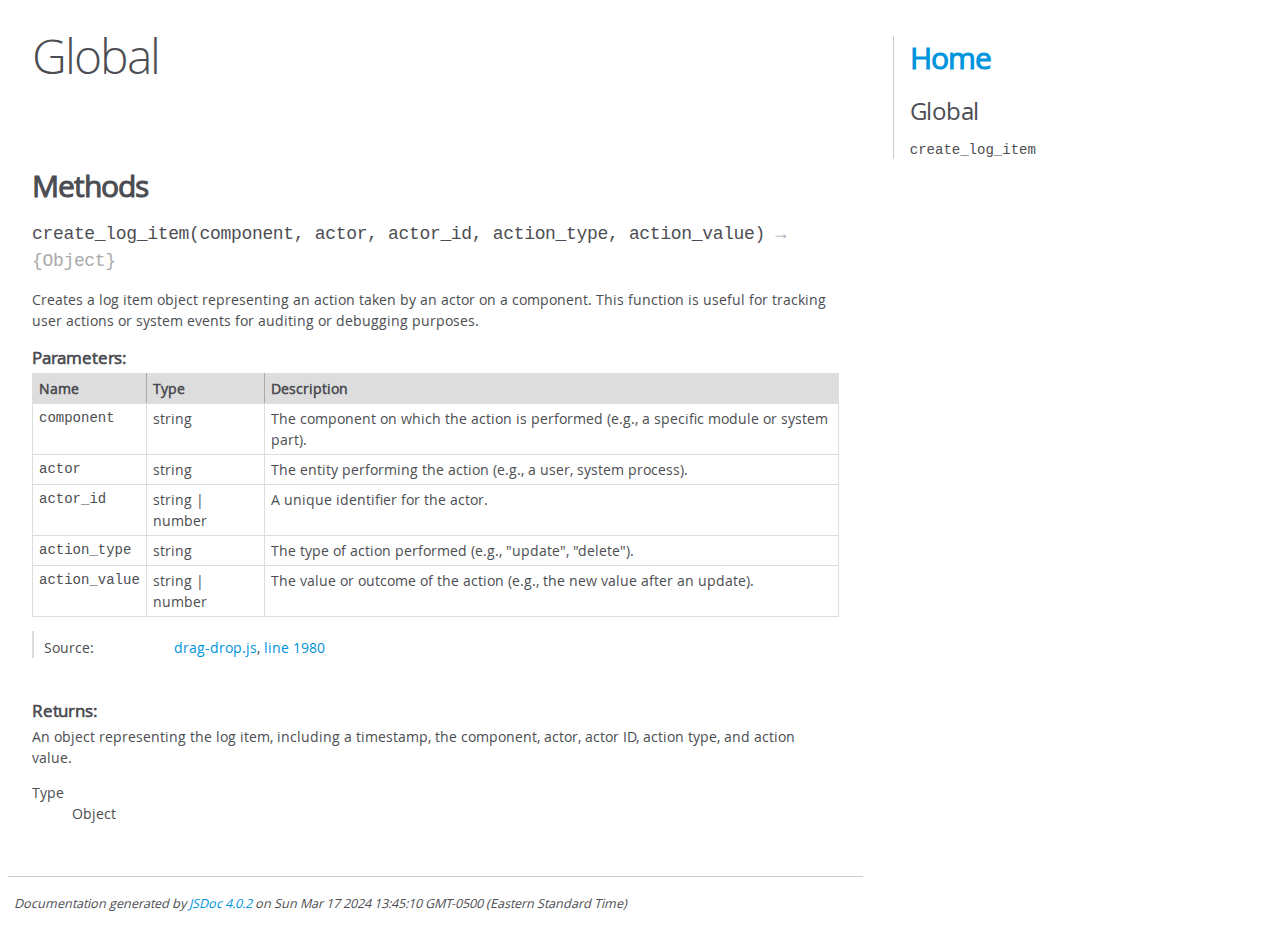
<file: static/javascript/output/global.html>
<!DOCTYPE html>
<html lang="en">
<head>
    <meta charset="utf-8">
    <title>JSDoc: Global</title>

    <script src="scripts/prettify/prettify.js"> </script>
    <script src="scripts/prettify/lang-css.js"> </script>
    <!--[if lt IE 9]>
      <script src="//html5shiv.googlecode.com/svn/trunk/html5.js"></script>
    <![endif]-->
    <link type="text/css" rel="stylesheet" href="styles/prettify-tomorrow.css">
    <link type="text/css" rel="stylesheet" href="styles/jsdoc-default.css">
</head>

<body>

<div id="main">

    <h1 class="page-title">Global</h1>

    




<section>

<header>
    
        <h2></h2>
        
    
</header>

<article>
    <div class="container-overview">
    
        

        


<dl class="details">

    

    

    

    

    

    

    

    

    

    

    

    

    

    

    

    
</dl>


        
    
    </div>

    

    

    

    

    

    

    

    
        <h3 class="subsection-title">Methods</h3>

        
            

    

    
    <h4 class="name" id="create_log_item"><span class="type-signature"></span>create_log_item<span class="signature">(component, actor, actor_id, action_type, action_value)</span><span class="type-signature"> &rarr; {Object}</span></h4>
    

    



<div class="description">
    Creates a log item object representing an action taken by an actor on a component.
This function is useful for tracking user actions or system events for auditing or debugging purposes.
</div>









    <h5>Parameters:</h5>
    

<table class="params">
    <thead>
    <tr>
        
        <th>Name</th>
        

        <th>Type</th>

        

        

        <th class="last">Description</th>
    </tr>
    </thead>

    <tbody>
    

        <tr>
            
                <td class="name"><code>component</code></td>
            

            <td class="type">
            
                
<span class="param-type">string</span>


            
            </td>

            

            

            <td class="description last">The component on which the action is performed (e.g., a specific module or system part).</td>
        </tr>

    

        <tr>
            
                <td class="name"><code>actor</code></td>
            

            <td class="type">
            
                
<span class="param-type">string</span>


            
            </td>

            

            

            <td class="description last">The entity performing the action (e.g., a user, system process).</td>
        </tr>

    

        <tr>
            
                <td class="name"><code>actor_id</code></td>
            

            <td class="type">
            
                
<span class="param-type">string</span>
|

<span class="param-type">number</span>


            
            </td>

            

            

            <td class="description last">A unique identifier for the actor.</td>
        </tr>

    

        <tr>
            
                <td class="name"><code>action_type</code></td>
            

            <td class="type">
            
                
<span class="param-type">string</span>


            
            </td>

            

            

            <td class="description last">The type of action performed (e.g., "update", "delete").</td>
        </tr>

    

        <tr>
            
                <td class="name"><code>action_value</code></td>
            

            <td class="type">
            
                
<span class="param-type">string</span>
|

<span class="param-type">number</span>


            
            </td>

            

            

            <td class="description last">The value or outcome of the action (e.g., the new value after an update).</td>
        </tr>

    
    </tbody>
</table>






<dl class="details">

    

    

    

    

    

    

    

    

    

    

    

    

    
    <dt class="tag-source">Source:</dt>
    <dd class="tag-source"><ul class="dummy"><li>
        <a href="drag-drop.js.html">drag-drop.js</a>, <a href="drag-drop.js.html#line1980">line 1980</a>
    </li></ul></dd>
    

    

    

    
</dl>















<h5>Returns:</h5>

        
<div class="param-desc">
    An object representing the log item, including a timestamp, the component, actor, actor ID, action type, and action value.
</div>



<dl>
    <dt>
        Type
    </dt>
    <dd>
        
<span class="param-type">Object</span>


    </dd>
</dl>

    





        
    

    

    
</article>

</section>




</div>

<nav>
    <h2><a href="index.html">Home</a></h2><h3>Global</h3><ul><li><a href="global.html#create_log_item">create_log_item</a></li></ul>
</nav>

<br class="clear">

<footer>
    Documentation generated by <a href="https://github.com/jsdoc/jsdoc">JSDoc 4.0.2</a> on Sun Mar 17 2024 13:45:10 GMT-0500 (Eastern Standard Time)
</footer>

<script> prettyPrint(); </script>
<script src="scripts/linenumber.js"> </script>
</body>
</html>
</file>
<file: static/javascript/output/styles/prettify-tomorrow.css>
/* Tomorrow Theme */
/* Original theme - https://github.com/chriskempson/tomorrow-theme */
/* Pretty printing styles. Used with prettify.js. */
/* SPAN elements with the classes below are added by prettyprint. */
/* plain text */
.pln {
  color: #4d4d4c; }

@media screen {
  /* string content */
  .str {
    color: #718c00; }

  /* a keyword */
  .kwd {
    color: #8959a8; }

  /* a comment */
  .com {
    color: #8e908c; }

  /* a type name */
  .typ {
    color: #4271ae; }

  /* a literal value */
  .lit {
    color: #f5871f; }

  /* punctuation */
  .pun {
    color: #4d4d4c; }

  /* lisp open bracket */
  .opn {
    color: #4d4d4c; }

  /* lisp close bracket */
  .clo {
    color: #4d4d4c; }

  /* a markup tag name */
  .tag {
    color: #c82829; }

  /* a markup attribute name */
  .atn {
    color: #f5871f; }

  /* a markup attribute value */
  .atv {
    color: #3e999f; }

  /* a declaration */
  .dec {
    color: #f5871f; }

  /* a variable name */
  .var {
    color: #c82829; }

  /* a function name */
  .fun {
    color: #4271ae; } }
/* Use higher contrast and text-weight for printable form. */
@media print, projection {
  .str {
    color: #060; }

  .kwd {
    color: #006;
    font-weight: bold; }

  .com {
    color: #600;
    font-style: italic; }

  .typ {
    color: #404;
    font-weight: bold; }

  .lit {
    color: #044; }

  .pun, .opn, .clo {
    color: #440; }

  .tag {
    color: #006;
    font-weight: bold; }

  .atn {
    color: #404; }

  .atv {
    color: #060; } }
/* Style */
/*
pre.prettyprint {
  background: white;
  font-family: Consolas, Monaco, 'Andale Mono', monospace;
  font-size: 12px;
  line-height: 1.5;
  border: 1px solid #ccc;
  padding: 10px; }
*/

/* Specify class=linenums on a pre to get line numbering */
ol.linenums {
  margin-top: 0;
  margin-bottom: 0; }

/* IE indents via margin-left */
li.L0,
li.L1,
li.L2,
li.L3,
li.L4,
li.L5,
li.L6,
li.L7,
li.L8,
li.L9 {
  /* */ }

/* Alternate shading for lines */
li.L1,
li.L3,
li.L5,
li.L7,
li.L9 {
  /* */ }
</file>
<file: static/javascript/output/styles/jsdoc-default.css>
@font-face {
    font-family: 'Open Sans';
    font-weight: normal;
    font-style: normal;
    src: url('../fonts/OpenSans-Regular-webfont.eot');
    src:
        local('Open Sans'),
        local('OpenSans'),
        url('../fonts/OpenSans-Regular-webfont.eot?#iefix') format('embedded-opentype'),
        url('../fonts/OpenSans-Regular-webfont.woff') format('woff'),
        url('../fonts/OpenSans-Regular-webfont.svg#open_sansregular') format('svg');
}

@font-face {
    font-family: 'Open Sans Light';
    font-weight: normal;
    font-style: normal;
    src: url('../fonts/OpenSans-Light-webfont.eot');
    src:
        local('Open Sans Light'),
        local('OpenSans Light'),
        url('../fonts/OpenSans-Light-webfont.eot?#iefix') format('embedded-opentype'),
        url('../fonts/OpenSans-Light-webfont.woff') format('woff'),
        url('../fonts/OpenSans-Light-webfont.svg#open_sanslight') format('svg');
}

html
{
    overflow: auto;
    background-color: #fff;
    font-size: 14px;
}

body
{
    font-family: 'Open Sans', sans-serif;
    line-height: 1.5;
    color: #4d4e53;
    background-color: white;
}

a, a:visited, a:active {
    color: #0095dd;
    text-decoration: none;
}

a:hover {
    text-decoration: underline;
}

header
{
    display: block;
    padding: 0px 4px;
}

tt, code, kbd, samp {
    font-family: Consolas, Monaco, 'Andale Mono', monospace;
}

.class-description {
    font-size: 130%;
    line-height: 140%;
    margin-bottom: 1em;
    margin-top: 1em;
}

.class-description:empty {
    margin: 0;
}

#main {
    float: left;
    width: 70%;
}

article dl {
    margin-bottom: 40px;
}

article img {
  max-width: 100%;
}

section
{
    display: block;
    background-color: #fff;
    padding: 12px 24px;
    border-bottom: 1px solid #ccc;
    margin-right: 30px;
}

.variation {
    display: none;
}

.signature-attributes {
    font-size: 60%;
    color: #aaa;
    font-style: italic;
    font-weight: lighter;
}

nav
{
    display: block;
    float: right;
    margin-top: 28px;
    width: 30%;
    box-sizing: border-box;
    border-left: 1px solid #ccc;
    padding-left: 16px;
}

nav ul {
    font-family: 'Lucida Grande', 'Lucida Sans Unicode', arial, sans-serif;
    font-size: 100%;
    line-height: 17px;
    padding: 0;
    margin: 0;
    list-style-type: none;
}

nav ul a, nav ul a:visited, nav ul a:active {
    font-family: Consolas, Monaco, 'Andale Mono', monospace;
    line-height: 18px;
    color: #4D4E53;
}

nav h3 {
    margin-top: 12px;
}

nav li {
    margin-top: 6px;
}

footer {
    display: block;
    padding: 6px;
    margin-top: 12px;
    font-style: italic;
    font-size: 90%;
}

h1, h2, h3, h4 {
    font-weight: 200;
    margin: 0;
}

h1
{
    font-family: 'Open Sans Light', sans-serif;
    font-size: 48px;
    letter-spacing: -2px;
    margin: 12px 24px 20px;
}

h2, h3.subsection-title
{
    font-size: 30px;
    font-weight: 700;
    letter-spacing: -1px;
    margin-bottom: 12px;
}

h3
{
    font-size: 24px;
    letter-spacing: -0.5px;
    margin-bottom: 12px;
}

h4
{
    font-size: 18px;
    letter-spacing: -0.33px;
    margin-bottom: 12px;
    color: #4d4e53;
}

h5, .container-overview .subsection-title
{
    font-size: 120%;
    font-weight: bold;
    letter-spacing: -0.01em;
    margin: 8px 0 3px 0;
}

h6
{
    font-size: 100%;
    letter-spacing: -0.01em;
    margin: 6px 0 3px 0;
    font-style: italic;
}

table
{
    border-spacing: 0;
    border: 0;
    border-collapse: collapse;
}

td, th
{
    border: 1px solid #ddd;
    margin: 0px;
    text-align: left;
    vertical-align: top;
    padding: 4px 6px;
    display: table-cell;
}

thead tr
{
    background-color: #ddd;
    font-weight: bold;
}

th { border-right: 1px solid #aaa; }
tr > th:last-child { border-right: 1px solid #ddd; }

.ancestors, .attribs { color: #999; }
.ancestors a, .attribs a
{
    color: #999 !important;
    text-decoration: none;
}

.clear
{
    clear: both;
}

.important
{
    font-weight: bold;
    color: #950B02;
}

.yes-def {
    text-indent: -1000px;
}

.type-signature {
    color: #aaa;
}

.name, .signature {
    font-family: Consolas, Monaco, 'Andale Mono', monospace;
}

.details { margin-top: 14px; border-left: 2px solid #DDD; }
.details dt { width: 120px; float: left; padding-left: 10px;  padding-top: 6px; }
.details dd { margin-left: 70px; }
.details ul { margin: 0; }
.details ul { list-style-type: none; }
.details li { margin-left: 30px; padding-top: 6px; }
.details pre.prettyprint { margin: 0 }
.details .object-value { padding-top: 0; }

.description {
    margin-bottom: 1em;
    margin-top: 1em;
}

.code-caption
{
    font-style: italic;
    font-size: 107%;
    margin: 0;
}

.source
{
    border: 1px solid #ddd;
    width: 80%;
    overflow: auto;
}

.prettyprint.source {
    width: inherit;
}

.source code
{
    font-size: 100%;
    line-height: 18px;
    display: block;
    padding: 4px 12px;
    margin: 0;
    background-color: #fff;
    color: #4D4E53;
}

.prettyprint code span.line
{
  display: inline-block;
}

.prettyprint.linenums
{
  padding-left: 70px;
  -webkit-user-select: none;
  -moz-user-select: none;
  -ms-user-select: none;
  user-select: none;
}

.prettyprint.linenums ol
{
  padding-left: 0;
}

.prettyprint.linenums li
{
  border-left: 3px #ddd solid;
}

.prettyprint.linenums li.selected,
.prettyprint.linenums li.selected *
{
  background-color: lightyellow;
}

.prettyprint.linenums li *
{
  -webkit-user-select: text;
  -moz-user-select: text;
  -ms-user-select: text;
  user-select: text;
}

.params .name, .props .name, .name code {
    color: #4D4E53;
    font-family: Consolas, Monaco, 'Andale Mono', monospace;
    font-size: 100%;
}

.params td.description > p:first-child,
.props td.description > p:first-child
{
    margin-top: 0;
    padding-top: 0;
}

.params td.description > p:last-child,
.props td.description > p:last-child
{
    margin-bottom: 0;
    padding-bottom: 0;
}

.disabled {
    color: #454545;
}
</file>
